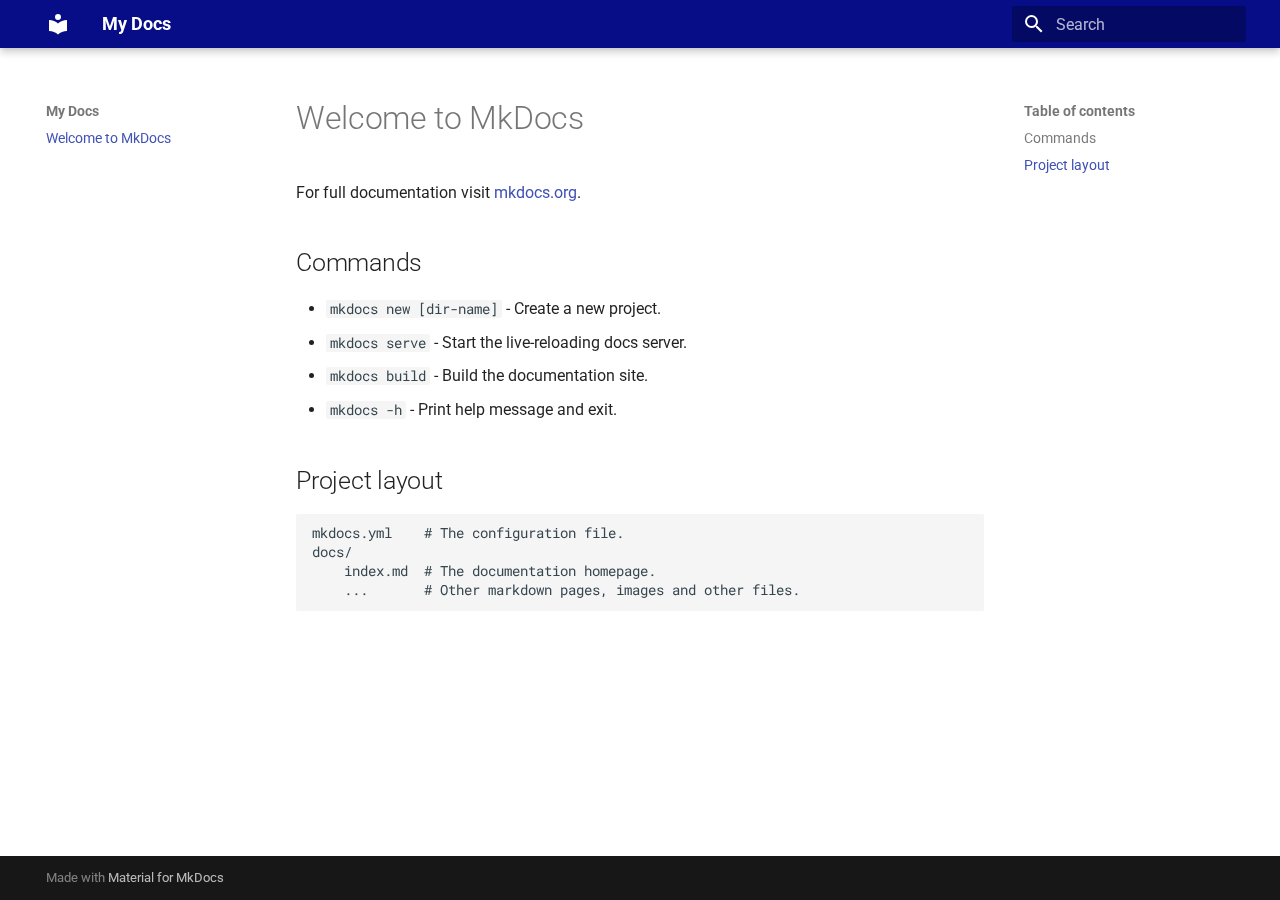
<file: index.html>
<!doctype html>
<html lang="en" class="no-js">
  <head>
    
      <meta charset="utf-8">
      <meta name="viewport" content="width=device-width,initial-scale=1">
      
      
      
      
      
      
      <link rel="icon" href="assets/images/favicon.png">
      <meta name="generator" content="mkdocs-1.6.1, mkdocs-material-9.6.4">
    
    
      
        <title>My Docs</title>
      
    
    
      <link rel="stylesheet" href="assets/stylesheets/main.8608ea7d.min.css">
      
      


    
    
      
    
    
      
        
        
        <link rel="preconnect" href="https://fonts.gstatic.com" crossorigin>
        <link rel="stylesheet" href="https://fonts.googleapis.com/css?family=Roboto:300,300i,400,400i,700,700i%7CRoboto+Mono:400,400i,700,700i&display=fallback">
        <style>:root{--md-text-font:"Roboto";--md-code-font:"Roboto Mono"}</style>
      
    
    
      <link rel="stylesheet" href="stylesheets/extra.css">
    
    <script>__md_scope=new URL(".",location),__md_hash=e=>[...e].reduce(((e,_)=>(e<<5)-e+_.charCodeAt(0)),0),__md_get=(e,_=localStorage,t=__md_scope)=>JSON.parse(_.getItem(t.pathname+"."+e)),__md_set=(e,_,t=localStorage,a=__md_scope)=>{try{t.setItem(a.pathname+"."+e,JSON.stringify(_))}catch(e){}}</script>
    
      

    
    
    
  </head>
  
  
    <body dir="ltr">
  
    
    <input class="md-toggle" data-md-toggle="drawer" type="checkbox" id="__drawer" autocomplete="off">
    <input class="md-toggle" data-md-toggle="search" type="checkbox" id="__search" autocomplete="off">
    <label class="md-overlay" for="__drawer"></label>
    <div data-md-component="skip">
      
        
        <a href="#welcome-to-mkdocs" class="md-skip">
          Skip to content
        </a>
      
    </div>
    <div data-md-component="announce">
      
    </div>
    
    
      

  

<header class="md-header md-header--shadow" data-md-component="header">
  <nav class="md-header__inner md-grid" aria-label="Header">
    <a href="." title="My Docs" class="md-header__button md-logo" aria-label="My Docs" data-md-component="logo">
      
  
  <svg xmlns="http://www.w3.org/2000/svg" viewBox="0 0 24 24"><path d="M12 8a3 3 0 0 0 3-3 3 3 0 0 0-3-3 3 3 0 0 0-3 3 3 3 0 0 0 3 3m0 3.54C9.64 9.35 6.5 8 3 8v11c3.5 0 6.64 1.35 9 3.54 2.36-2.19 5.5-3.54 9-3.54V8c-3.5 0-6.64 1.35-9 3.54"/></svg>

    </a>
    <label class="md-header__button md-icon" for="__drawer">
      
      <svg xmlns="http://www.w3.org/2000/svg" viewBox="0 0 24 24"><path d="M3 6h18v2H3zm0 5h18v2H3zm0 5h18v2H3z"/></svg>
    </label>
    <div class="md-header__title" data-md-component="header-title">
      <div class="md-header__ellipsis">
        <div class="md-header__topic">
          <span class="md-ellipsis">
            My Docs
          </span>
        </div>
        <div class="md-header__topic" data-md-component="header-topic">
          <span class="md-ellipsis">
            
              Welcome to MkDocs
            
          </span>
        </div>
      </div>
    </div>
    
    
      <script>var palette=__md_get("__palette");if(palette&&palette.color){if("(prefers-color-scheme)"===palette.color.media){var media=matchMedia("(prefers-color-scheme: light)"),input=document.querySelector(media.matches?"[data-md-color-media='(prefers-color-scheme: light)']":"[data-md-color-media='(prefers-color-scheme: dark)']");palette.color.media=input.getAttribute("data-md-color-media"),palette.color.scheme=input.getAttribute("data-md-color-scheme"),palette.color.primary=input.getAttribute("data-md-color-primary"),palette.color.accent=input.getAttribute("data-md-color-accent")}for(var[key,value]of Object.entries(palette.color))document.body.setAttribute("data-md-color-"+key,value)}</script>
    
    
    
      <label class="md-header__button md-icon" for="__search">
        
        <svg xmlns="http://www.w3.org/2000/svg" viewBox="0 0 24 24"><path d="M9.5 3A6.5 6.5 0 0 1 16 9.5c0 1.61-.59 3.09-1.56 4.23l.27.27h.79l5 5-1.5 1.5-5-5v-.79l-.27-.27A6.52 6.52 0 0 1 9.5 16 6.5 6.5 0 0 1 3 9.5 6.5 6.5 0 0 1 9.5 3m0 2C7 5 5 7 5 9.5S7 14 9.5 14 14 12 14 9.5 12 5 9.5 5"/></svg>
      </label>
      <div class="md-search" data-md-component="search" role="dialog">
  <label class="md-search__overlay" for="__search"></label>
  <div class="md-search__inner" role="search">
    <form class="md-search__form" name="search">
      <input type="text" class="md-search__input" name="query" aria-label="Search" placeholder="Search" autocapitalize="off" autocorrect="off" autocomplete="off" spellcheck="false" data-md-component="search-query" required>
      <label class="md-search__icon md-icon" for="__search">
        
        <svg xmlns="http://www.w3.org/2000/svg" viewBox="0 0 24 24"><path d="M9.5 3A6.5 6.5 0 0 1 16 9.5c0 1.61-.59 3.09-1.56 4.23l.27.27h.79l5 5-1.5 1.5-5-5v-.79l-.27-.27A6.52 6.52 0 0 1 9.5 16 6.5 6.5 0 0 1 3 9.5 6.5 6.5 0 0 1 9.5 3m0 2C7 5 5 7 5 9.5S7 14 9.5 14 14 12 14 9.5 12 5 9.5 5"/></svg>
        
        <svg xmlns="http://www.w3.org/2000/svg" viewBox="0 0 24 24"><path d="M20 11v2H8l5.5 5.5-1.42 1.42L4.16 12l7.92-7.92L13.5 5.5 8 11z"/></svg>
      </label>
      <nav class="md-search__options" aria-label="Search">
        
        <button type="reset" class="md-search__icon md-icon" title="Clear" aria-label="Clear" tabindex="-1">
          
          <svg xmlns="http://www.w3.org/2000/svg" viewBox="0 0 24 24"><path d="M19 6.41 17.59 5 12 10.59 6.41 5 5 6.41 10.59 12 5 17.59 6.41 19 12 13.41 17.59 19 19 17.59 13.41 12z"/></svg>
        </button>
      </nav>
      
    </form>
    <div class="md-search__output">
      <div class="md-search__scrollwrap" tabindex="0" data-md-scrollfix>
        <div class="md-search-result" data-md-component="search-result">
          <div class="md-search-result__meta">
            Initializing search
          </div>
          <ol class="md-search-result__list" role="presentation"></ol>
        </div>
      </div>
    </div>
  </div>
</div>
    
    
  </nav>
  
</header>
    
    <div class="md-container" data-md-component="container">
      
      
        
          
        
      
      <main class="md-main" data-md-component="main">
        <div class="md-main__inner md-grid">
          
            
              
              <div class="md-sidebar md-sidebar--primary" data-md-component="sidebar" data-md-type="navigation" >
                <div class="md-sidebar__scrollwrap">
                  <div class="md-sidebar__inner">
                    



<nav class="md-nav md-nav--primary" aria-label="Navigation" data-md-level="0">
  <label class="md-nav__title" for="__drawer">
    <a href="." title="My Docs" class="md-nav__button md-logo" aria-label="My Docs" data-md-component="logo">
      
  
  <svg xmlns="http://www.w3.org/2000/svg" viewBox="0 0 24 24"><path d="M12 8a3 3 0 0 0 3-3 3 3 0 0 0-3-3 3 3 0 0 0-3 3 3 3 0 0 0 3 3m0 3.54C9.64 9.35 6.5 8 3 8v11c3.5 0 6.64 1.35 9 3.54 2.36-2.19 5.5-3.54 9-3.54V8c-3.5 0-6.64 1.35-9 3.54"/></svg>

    </a>
    My Docs
  </label>
  
  <ul class="md-nav__list" data-md-scrollfix>
    
      
      
  
  
    
  
  
  
    <li class="md-nav__item md-nav__item--active">
      
      <input class="md-nav__toggle md-toggle" type="checkbox" id="__toc">
      
      
        
      
      
        <label class="md-nav__link md-nav__link--active" for="__toc">
          
  
  <span class="md-ellipsis">
    Welcome to MkDocs
    
  </span>
  

          <span class="md-nav__icon md-icon"></span>
        </label>
      
      <a href="." class="md-nav__link md-nav__link--active">
        
  
  <span class="md-ellipsis">
    Welcome to MkDocs
    
  </span>
  

      </a>
      
        

<nav class="md-nav md-nav--secondary" aria-label="Table of contents">
  
  
  
    
  
  
    <label class="md-nav__title" for="__toc">
      <span class="md-nav__icon md-icon"></span>
      Table of contents
    </label>
    <ul class="md-nav__list" data-md-component="toc" data-md-scrollfix>
      
        <li class="md-nav__item">
  <a href="#commands" class="md-nav__link">
    <span class="md-ellipsis">
      Commands
    </span>
  </a>
  
</li>
      
        <li class="md-nav__item">
  <a href="#project-layout" class="md-nav__link">
    <span class="md-ellipsis">
      Project layout
    </span>
  </a>
  
</li>
      
    </ul>
  
</nav>
      
    </li>
  

    
  </ul>
</nav>
                  </div>
                </div>
              </div>
            
            
              
              <div class="md-sidebar md-sidebar--secondary" data-md-component="sidebar" data-md-type="toc" >
                <div class="md-sidebar__scrollwrap">
                  <div class="md-sidebar__inner">
                    

<nav class="md-nav md-nav--secondary" aria-label="Table of contents">
  
  
  
    
  
  
    <label class="md-nav__title" for="__toc">
      <span class="md-nav__icon md-icon"></span>
      Table of contents
    </label>
    <ul class="md-nav__list" data-md-component="toc" data-md-scrollfix>
      
        <li class="md-nav__item">
  <a href="#commands" class="md-nav__link">
    <span class="md-ellipsis">
      Commands
    </span>
  </a>
  
</li>
      
        <li class="md-nav__item">
  <a href="#project-layout" class="md-nav__link">
    <span class="md-ellipsis">
      Project layout
    </span>
  </a>
  
</li>
      
    </ul>
  
</nav>
                  </div>
                </div>
              </div>
            
          
          
            <div class="md-content" data-md-component="content">
              <article class="md-content__inner md-typeset">
                
                  



<h1 id="welcome-to-mkdocs">Welcome to MkDocs</h1>
<p>For full documentation visit <a href="https://www.mkdocs.org">mkdocs.org</a>.</p>
<h2 id="commands">Commands</h2>
<ul>
<li><code>mkdocs new [dir-name]</code> - Create a new project.</li>
<li><code>mkdocs serve</code> - Start the live-reloading docs server.</li>
<li><code>mkdocs build</code> - Build the documentation site.</li>
<li><code>mkdocs -h</code> - Print help message and exit.</li>
</ul>
<h2 id="project-layout">Project layout</h2>
<pre><code>mkdocs.yml    # The configuration file.
docs/
    index.md  # The documentation homepage.
    ...       # Other markdown pages, images and other files.
</code></pre>












                
              </article>
            </div>
          
          
<script>var target=document.getElementById(location.hash.slice(1));target&&target.name&&(target.checked=target.name.startsWith("__tabbed_"))</script>
        </div>
        
      </main>
      
        <footer class="md-footer">
  
  <div class="md-footer-meta md-typeset">
    <div class="md-footer-meta__inner md-grid">
      <div class="md-copyright">
  
  
    Made with
    <a href="https://squidfunk.github.io/mkdocs-material/" target="_blank" rel="noopener">
      Material for MkDocs
    </a>
  
</div>
      
    </div>
  </div>
</footer>
      
    </div>
    <div class="md-dialog" data-md-component="dialog">
      <div class="md-dialog__inner md-typeset"></div>
    </div>
    
    
    <script id="__config" type="application/json">{"base": ".", "features": [], "search": "assets/javascripts/workers/search.f8cc74c7.min.js", "translations": {"clipboard.copied": "Copied to clipboard", "clipboard.copy": "Copy to clipboard", "search.result.more.one": "1 more on this page", "search.result.more.other": "# more on this page", "search.result.none": "No matching documents", "search.result.one": "1 matching document", "search.result.other": "# matching documents", "search.result.placeholder": "Type to start searching", "search.result.term.missing": "Missing", "select.version": "Select version"}}</script>
    
    
      <script src="assets/javascripts/bundle.f1b6f286.min.js"></script>
      
    
  </body>
</html>
</file>
<file: stylesheets/extra.css>
.md-header {
    background-color: #060d87;
};
</file>
<file: assets/stylesheets/main.8608ea7d.min.css>
@charset "UTF-8";html{-webkit-text-size-adjust:none;-moz-text-size-adjust:none;text-size-adjust:none;box-sizing:border-box}*,:after,:before{box-sizing:inherit}@media (prefers-reduced-motion){*,:after,:before{transition:none!important}}body{margin:0}a,button,input,label{-webkit-tap-highlight-color:transparent}a{color:inherit;text-decoration:none}hr{border:0;box-sizing:initial;display:block;height:.05rem;overflow:visible;padding:0}small{font-size:80%}sub,sup{line-height:1em}img{border-style:none}table{border-collapse:initial;border-spacing:0}td,th{font-weight:400;vertical-align:top}button{background:#0000;border:0;font-family:inherit;font-size:inherit;margin:0;padding:0}input{border:0;outline:none}:root{--md-primary-fg-color:#4051b5;--md-primary-fg-color--light:#5d6cc0;--md-primary-fg-color--dark:#303fa1;--md-primary-bg-color:#fff;--md-primary-bg-color--light:#ffffffb3;--md-accent-fg-color:#526cfe;--md-accent-fg-color--transparent:#526cfe1a;--md-accent-bg-color:#fff;--md-accent-bg-color--light:#ffffffb3}[data-md-color-scheme=default]{color-scheme:light}[data-md-color-scheme=default] img[src$="#gh-dark-mode-only"],[data-md-color-scheme=default] img[src$="#only-dark"]{display:none}:root,[data-md-color-scheme=default]{--md-hue:225deg;--md-default-fg-color:#000000de;--md-default-fg-color--light:#0000008a;--md-default-fg-color--lighter:#00000052;--md-default-fg-color--lightest:#00000012;--md-default-bg-color:#fff;--md-default-bg-color--light:#ffffffb3;--md-default-bg-color--lighter:#ffffff4d;--md-default-bg-color--lightest:#ffffff1f;--md-code-fg-color:#36464e;--md-code-bg-color:#f5f5f5;--md-code-hl-color:#4287ff;--md-code-hl-color--light:#4287ff1a;--md-code-hl-number-color:#d52a2a;--md-code-hl-special-color:#db1457;--md-code-hl-function-color:#a846b9;--md-code-hl-constant-color:#6e59d9;--md-code-hl-keyword-color:#3f6ec6;--md-code-hl-string-color:#1c7d4d;--md-code-hl-name-color:var(--md-code-fg-color);--md-code-hl-operator-color:var(--md-default-fg-color--light);--md-code-hl-punctuation-color:var(--md-default-fg-color--light);--md-code-hl-comment-color:var(--md-default-fg-color--light);--md-code-hl-generic-color:var(--md-default-fg-color--light);--md-code-hl-variable-color:var(--md-default-fg-color--light);--md-typeset-color:var(--md-default-fg-color);--md-typeset-a-color:var(--md-primary-fg-color);--md-typeset-del-color:#f5503d26;--md-typeset-ins-color:#0bd57026;--md-typeset-kbd-color:#fafafa;--md-typeset-kbd-accent-color:#fff;--md-typeset-kbd-border-color:#b8b8b8;--md-typeset-mark-color:#ffff0080;--md-typeset-table-color:#0000001f;--md-typeset-table-color--light:rgba(0,0,0,.035);--md-admonition-fg-color:var(--md-default-fg-color);--md-admonition-bg-color:var(--md-default-bg-color);--md-warning-fg-color:#000000de;--md-warning-bg-color:#ff9;--md-footer-fg-color:#fff;--md-footer-fg-color--light:#ffffffb3;--md-footer-fg-color--lighter:#ffffff73;--md-footer-bg-color:#000000de;--md-footer-bg-color--dark:#00000052;--md-shadow-z1:0 0.2rem 0.5rem #0000000d,0 0 0.05rem #0000001a;--md-shadow-z2:0 0.2rem 0.5rem #0000001a,0 0 0.05rem #00000040;--md-shadow-z3:0 0.2rem 0.5rem #0003,0 0 0.05rem #00000059}.md-icon svg{fill:currentcolor;display:block;height:1.2rem;width:1.2rem}body{-webkit-font-smoothing:antialiased;-moz-osx-font-smoothing:grayscale;--md-text-font-family:var(--md-text-font,_),-apple-system,BlinkMacSystemFont,Helvetica,Arial,sans-serif;--md-code-font-family:var(--md-code-font,_),SFMono-Regular,Consolas,Menlo,monospace}aside,body,input{font-feature-settings:"kern","liga";color:var(--md-typeset-color);font-family:var(--md-text-font-family)}code,kbd,pre{font-feature-settings:"kern";font-family:var(--md-code-font-family)}:root{--md-typeset-table-sort-icon:url('data:image/svg+xml;charset=utf-8,<svg xmlns="http://www.w3.org/2000/svg" viewBox="0 0 24 24"><path d="m18 21-4-4h3V7h-3l4-4 4 4h-3v10h3M2 19v-2h10v2M2 13v-2h7v2M2 7V5h4v2z"/></svg>');--md-typeset-table-sort-icon--asc:url('data:image/svg+xml;charset=utf-8,<svg xmlns="http://www.w3.org/2000/svg" viewBox="0 0 24 24"><path d="M19 17h3l-4 4-4-4h3V3h2M2 17h10v2H2M6 5v2H2V5m0 6h7v2H2z"/></svg>');--md-typeset-table-sort-icon--desc:url('data:image/svg+xml;charset=utf-8,<svg xmlns="http://www.w3.org/2000/svg" viewBox="0 0 24 24"><path d="M19 7h3l-4-4-4 4h3v14h2M2 17h10v2H2M6 5v2H2V5m0 6h7v2H2z"/></svg>')}.md-typeset{-webkit-print-color-adjust:exact;color-adjust:exact;font-size:.8rem;line-height:1.6;overflow-wrap:break-word}@media print{.md-typeset{font-size:.68rem}}.md-typeset blockquote,.md-typeset dl,.md-typeset figure,.md-typeset ol,.md-typeset pre,.md-typeset ul{margin-bottom:1em;margin-top:1em}.md-typeset h1{color:var(--md-default-fg-color--light);font-size:2em;line-height:1.3;margin:0 0 1.25em}.md-typeset h1,.md-typeset h2{font-weight:300;letter-spacing:-.01em}.md-typeset h2{font-size:1.5625em;line-height:1.4;margin:1.6em 0 .64em}.md-typeset h3{font-size:1.25em;font-weight:400;letter-spacing:-.01em;line-height:1.5;margin:1.6em 0 .8em}.md-typeset h2+h3{margin-top:.8em}.md-typeset h4{font-weight:700;letter-spacing:-.01em;margin:1em 0}.md-typeset h5,.md-typeset h6{color:var(--md-default-fg-color--light);font-size:.8em;font-weight:700;letter-spacing:-.01em;margin:1.25em 0}.md-typeset h5{text-transform:uppercase}.md-typeset h5 code{text-transform:none}.md-typeset hr{border-bottom:.05rem solid var(--md-default-fg-color--lightest);display:flow-root;margin:1.5em 0}.md-typeset a{color:var(--md-typeset-a-color);word-break:break-word}.md-typeset a,.md-typeset a:before{transition:color 125ms}.md-typeset a:focus,.md-typeset a:hover{color:var(--md-accent-fg-color)}.md-typeset a:focus code,.md-typeset a:hover code{background-color:var(--md-accent-fg-color--transparent)}.md-typeset a code{color:currentcolor;transition:background-color 125ms}.md-typeset a.focus-visible{outline-color:var(--md-accent-fg-color);outline-offset:.2rem}.md-typeset code,.md-typeset kbd,.md-typeset pre{color:var(--md-code-fg-color);direction:ltr;font-variant-ligatures:none}@media print{.md-typeset code,.md-typeset kbd,.md-typeset pre{white-space:pre-wrap}}.md-typeset code{background-color:var(--md-code-bg-color);border-radius:.1rem;-webkit-box-decoration-break:clone;box-decoration-break:clone;font-size:.85em;padding:0 .2941176471em;word-break:break-word}.md-typeset code:not(.focus-visible){-webkit-tap-highlight-color:transparent;outline:none}.md-typeset pre{display:flow-root;line-height:1.4;position:relative}.md-typeset pre>code{-webkit-box-decoration-break:slice;box-decoration-break:slice;box-shadow:none;display:block;margin:0;outline-color:var(--md-accent-fg-color);overflow:auto;padding:.7720588235em 1.1764705882em;scrollbar-color:var(--md-default-fg-color--lighter) #0000;scrollbar-width:thin;touch-action:auto;word-break:normal}.md-typeset pre>code:hover{scrollbar-color:var(--md-accent-fg-color) #0000}.md-typeset pre>code::-webkit-scrollbar{height:.2rem;width:.2rem}.md-typeset pre>code::-webkit-scrollbar-thumb{background-color:var(--md-default-fg-color--lighter)}.md-typeset pre>code::-webkit-scrollbar-thumb:hover{background-color:var(--md-accent-fg-color)}.md-typeset kbd{background-color:var(--md-typeset-kbd-color);border-radius:.1rem;box-shadow:0 .1rem 0 .05rem var(--md-typeset-kbd-border-color),0 .1rem 0 var(--md-typeset-kbd-border-color),0 -.1rem .2rem var(--md-typeset-kbd-accent-color) inset;color:var(--md-default-fg-color);display:inline-block;font-size:.75em;padding:0 .6666666667em;vertical-align:text-top;word-break:break-word}.md-typeset mark{background-color:var(--md-typeset-mark-color);-webkit-box-decoration-break:clone;box-decoration-break:clone;color:inherit;word-break:break-word}.md-typeset abbr{border-bottom:.05rem dotted var(--md-default-fg-color--light);cursor:help;text-decoration:none}.md-typeset small{opacity:.75}[dir=ltr] .md-typeset sub,[dir=ltr] .md-typeset sup{margin-left:.078125em}[dir=rtl] .md-typeset sub,[dir=rtl] .md-typeset sup{margin-right:.078125em}[dir=ltr] .md-typeset blockquote{padding-left:.6rem}[dir=rtl] .md-typeset blockquote{padding-right:.6rem}[dir=ltr] .md-typeset blockquote{border-left:.2rem solid var(--md-default-fg-color--lighter)}[dir=rtl] .md-typeset blockquote{border-right:.2rem solid var(--md-default-fg-color--lighter)}.md-typeset blockquote{color:var(--md-default-fg-color--light);margin-left:0;margin-right:0}.md-typeset ul{list-style-type:disc}.md-typeset ul[type]{list-style-type:revert-layer}[dir=ltr] .md-typeset ol,[dir=ltr] .md-typeset ul{margin-left:.625em}[dir=rtl] .md-typeset ol,[dir=rtl] .md-typeset ul{margin-right:.625em}.md-typeset ol,.md-typeset ul{padding:0}.md-typeset ol:not([hidden]),.md-typeset ul:not([hidden]){display:flow-root}.md-typeset ol ol,.md-typeset ul ol{list-style-type:lower-alpha}.md-typeset ol ol ol,.md-typeset ul ol ol{list-style-type:lower-roman}.md-typeset ol ol ol ol,.md-typeset ul ol ol ol{list-style-type:upper-alpha}.md-typeset ol ol ol ol ol,.md-typeset ul ol ol ol ol{list-style-type:upper-roman}.md-typeset ol[type],.md-typeset ul[type]{list-style-type:revert-layer}[dir=ltr] .md-typeset ol li,[dir=ltr] .md-typeset ul li{margin-left:1.25em}[dir=rtl] .md-typeset ol li,[dir=rtl] .md-typeset ul li{margin-right:1.25em}.md-typeset ol li,.md-typeset ul li{margin-bottom:.5em}.md-typeset ol li blockquote,.md-typeset ol li p,.md-typeset ul li blockquote,.md-typeset ul li p{margin:.5em 0}.md-typeset ol li:last-child,.md-typeset ul li:last-child{margin-bottom:0}[dir=ltr] .md-typeset ol li ol,[dir=ltr] .md-typeset ol li ul,[dir=ltr] .md-typeset ul li ol,[dir=ltr] .md-typeset ul li ul{margin-left:.625em}[dir=rtl] .md-typeset ol li ol,[dir=rtl] .md-typeset ol li ul,[dir=rtl] .md-typeset ul li ol,[dir=rtl] .md-typeset ul li ul{margin-right:.625em}.md-typeset ol li ol,.md-typeset ol li ul,.md-typeset ul li ol,.md-typeset ul li ul{margin-bottom:.5em;margin-top:.5em}[dir=ltr] .md-typeset dd{margin-left:1.875em}[dir=rtl] .md-typeset dd{margin-right:1.875em}.md-typeset dd{margin-bottom:1.5em;margin-top:1em}.md-typeset img,.md-typeset svg,.md-typeset video{height:auto;max-width:100%}.md-typeset img[align=left]{margin:1em 1em 1em 0}.md-typeset img[align=right]{margin:1em 0 1em 1em}.md-typeset img[align]:only-child{margin-top:0}.md-typeset figure{display:flow-root;margin:1em auto;max-width:100%;text-align:center;width:-moz-fit-content;width:fit-content}.md-typeset figure img{display:block;margin:0 auto}.md-typeset figcaption{font-style:italic;margin:1em auto;max-width:24rem}.md-typeset iframe{max-width:100%}.md-typeset table:not([class]){background-color:var(--md-default-bg-color);border:.05rem solid var(--md-typeset-table-color);border-radius:.1rem;display:inline-block;font-size:.64rem;max-width:100%;overflow:auto;touch-action:auto}@media print{.md-typeset table:not([class]){display:table}}.md-typeset table:not([class])+*{margin-top:1.5em}.md-typeset table:not([class]) td>:first-child,.md-typeset table:not([class]) th>:first-child{margin-top:0}.md-typeset table:not([class]) td>:last-child,.md-typeset table:not([class]) th>:last-child{margin-bottom:0}.md-typeset table:not([class]) td:not([align]),.md-typeset table:not([class]) th:not([align]){text-align:left}[dir=rtl] .md-typeset table:not([class]) td:not([align]),[dir=rtl] .md-typeset table:not([class]) th:not([align]){text-align:right}.md-typeset table:not([class]) th{font-weight:700;min-width:5rem;padding:.9375em 1.25em;vertical-align:top}.md-typeset table:not([class]) td{border-top:.05rem solid var(--md-typeset-table-color);padding:.9375em 1.25em;vertical-align:top}.md-typeset table:not([class]) tbody tr{transition:background-color 125ms}.md-typeset table:not([class]) tbody tr:hover{background-color:var(--md-typeset-table-color--light);box-shadow:0 .05rem 0 var(--md-default-bg-color) inset}.md-typeset table:not([class]) a{word-break:normal}.md-typeset table th[role=columnheader]{cursor:pointer}[dir=ltr] .md-typeset table th[role=columnheader]:after{margin-left:.5em}[dir=rtl] .md-typeset table th[role=columnheader]:after{margin-right:.5em}.md-typeset table th[role=columnheader]:after{content:"";display:inline-block;height:1.2em;-webkit-mask-image:var(--md-typeset-table-sort-icon);mask-image:var(--md-typeset-table-sort-icon);-webkit-mask-repeat:no-repeat;mask-repeat:no-repeat;-webkit-mask-size:contain;mask-size:contain;transition:background-color 125ms;vertical-align:text-bottom;width:1.2em}.md-typeset table th[role=columnheader]:hover:after{background-color:var(--md-default-fg-color--lighter)}.md-typeset table th[role=columnheader][aria-sort=ascending]:after{background-color:var(--md-default-fg-color--light);-webkit-mask-image:var(--md-typeset-table-sort-icon--asc);mask-image:var(--md-typeset-table-sort-icon--asc)}.md-typeset table th[role=columnheader][aria-sort=descending]:after{background-color:var(--md-default-fg-color--light);-webkit-mask-image:var(--md-typeset-table-sort-icon--desc);mask-image:var(--md-typeset-table-sort-icon--desc)}.md-typeset__scrollwrap{margin:1em -.8rem;overflow-x:auto;touch-action:auto}.md-typeset__table{display:inline-block;margin-bottom:.5em;padding:0 .8rem}@media print{.md-typeset__table{display:block}}html .md-typeset__table table{display:table;margin:0;overflow:hidden;width:100%}@media screen and (max-width:44.984375em){.md-content__inner>pre{margin:1em -.8rem}.md-content__inner>pre code{border-radius:0}}.md-typeset .md-author{border-radius:100%;display:block;flex-shrink:0;height:1.6rem;overflow:hidden;position:relative;transition:color 125ms,transform 125ms;width:1.6rem}.md-typeset .md-author img{display:block}.md-typeset .md-author--more{background:var(--md-default-fg-color--lightest);color:var(--md-default-fg-color--lighter);font-size:.6rem;font-weight:700;line-height:1.6rem;text-align:center}.md-typeset .md-author--long{height:2.4rem;width:2.4rem}.md-typeset a.md-author{transform:scale(1)}.md-typeset a.md-author img{border-radius:100%;filter:grayscale(100%) opacity(75%);transition:filter 125ms}.md-typeset a.md-author:focus,.md-typeset a.md-author:hover{transform:scale(1.1);z-index:1}.md-typeset a.md-author:focus img,.md-typeset a.md-author:hover img{filter:grayscale(0)}.md-banner{background-color:var(--md-footer-bg-color);color:var(--md-footer-fg-color);overflow:auto}@media print{.md-banner{display:none}}.md-banner--warning{background-color:var(--md-warning-bg-color);color:var(--md-warning-fg-color)}.md-banner__inner{font-size:.7rem;margin:.6rem auto;padding:0 .8rem}[dir=ltr] .md-banner__button{float:right}[dir=rtl] .md-banner__button{float:left}.md-banner__button{color:inherit;cursor:pointer;transition:opacity .25s}.no-js .md-banner__button{display:none}.md-banner__button:hover{opacity:.7}html{font-size:125%;height:100%;overflow-x:hidden}@media screen and (min-width:100em){html{font-size:137.5%}}@media screen and (min-width:125em){html{font-size:150%}}body{background-color:var(--md-default-bg-color);display:flex;flex-direction:column;font-size:.5rem;min-height:100%;position:relative;width:100%}@media print{body{display:block}}@media screen and (max-width:59.984375em){body[data-md-scrolllock]{position:fixed}}.md-grid{margin-left:auto;margin-right:auto;max-width:61rem}.md-container{display:flex;flex-direction:column;flex-grow:1}@media print{.md-container{display:block}}.md-main{flex-grow:1}.md-main__inner{display:flex;height:100%;margin-top:1.5rem}.md-ellipsis{overflow:hidden;text-overflow:ellipsis}.md-toggle{display:none}.md-option{height:0;opacity:0;position:absolute;width:0}.md-option:checked+label:not([hidden]){display:block}.md-option.focus-visible+label{outline-color:var(--md-accent-fg-color);outline-style:auto}.md-skip{background-color:var(--md-default-fg-color);border-radius:.1rem;color:var(--md-default-bg-color);font-size:.64rem;margin:.5rem;opacity:0;outline-color:var(--md-accent-fg-color);padding:.3rem .5rem;position:fixed;transform:translateY(.4rem);z-index:-1}.md-skip:focus{opacity:1;transform:translateY(0);transition:transform .25s cubic-bezier(.4,0,.2,1),opacity 175ms 75ms;z-index:10}@page{margin:25mm}:root{--md-clipboard-icon:url('data:image/svg+xml;charset=utf-8,<svg xmlns="http://www.w3.org/2000/svg" viewBox="0 0 24 24"><path d="M19 21H8V7h11m0-2H8a2 2 0 0 0-2 2v14a2 2 0 0 0 2 2h11a2 2 0 0 0 2-2V7a2 2 0 0 0-2-2m-3-4H4a2 2 0 0 0-2 2v14h2V3h12z"/></svg>')}.md-clipboard{border-radius:.1rem;color:var(--md-default-fg-color--lightest);cursor:pointer;height:1.5em;outline-color:var(--md-accent-fg-color);outline-offset:.1rem;position:absolute;right:.5em;top:.5em;transition:color .25s;width:1.5em;z-index:1}@media print{.md-clipboard{display:none}}.md-clipboard:not(.focus-visible){-webkit-tap-highlight-color:transparent;outline:none}:hover>.md-clipboard{color:var(--md-default-fg-color--light)}.md-clipboard:focus,.md-clipboard:hover{color:var(--md-accent-fg-color)}.md-clipboard:after{background-color:currentcolor;content:"";display:block;height:1.125em;margin:0 auto;-webkit-mask-image:var(--md-clipboard-icon);mask-image:var(--md-clipboard-icon);-webkit-mask-position:center;mask-position:center;-webkit-mask-repeat:no-repeat;mask-repeat:no-repeat;-webkit-mask-size:contain;mask-size:contain;width:1.125em}.md-clipboard--inline{cursor:pointer}.md-clipboard--inline code{transition:color .25s,background-color .25s}.md-clipboard--inline:focus code,.md-clipboard--inline:hover code{background-color:var(--md-accent-fg-color--transparent);color:var(--md-accent-fg-color)}.md-typeset .md-code__content{display:grid}@keyframes consent{0%{opacity:0;transform:translateY(100%)}to{opacity:1;transform:translateY(0)}}@keyframes overlay{0%{opacity:0}to{opacity:1}}.md-consent__overlay{animation:overlay .25s both;-webkit-backdrop-filter:blur(.1rem);backdrop-filter:blur(.1rem);background-color:#0000008a;height:100%;opacity:1;position:fixed;top:0;width:100%;z-index:5}.md-consent__inner{animation:consent .5s cubic-bezier(.1,.7,.1,1) both;background-color:var(--md-default-bg-color);border:0;border-radius:.1rem;bottom:0;box-shadow:0 0 .2rem #0000001a,0 .2rem .4rem #0003;max-height:100%;overflow:auto;padding:0;position:fixed;width:100%;z-index:5}.md-consent__form{padding:.8rem}.md-consent__settings{display:none;margin:1em 0}input:checked+.md-consent__settings{display:block}.md-consent__controls{margin-bottom:.8rem}.md-typeset .md-consent__controls .md-button{display:inline}@media screen and (max-width:44.984375em){.md-typeset .md-consent__controls .md-button{display:block;margin-top:.4rem;text-align:center;width:100%}}.md-consent label{cursor:pointer}.md-content{flex-grow:1;min-width:0}.md-content__inner{margin:0 .8rem 1.2rem;padding-top:.6rem}@media screen and (min-width:76.25em){[dir=ltr] .md-sidebar--primary:not([hidden])~.md-content>.md-content__inner{margin-left:1.2rem}[dir=ltr] .md-sidebar--secondary:not([hidden])~.md-content>.md-content__inner,[dir=rtl] .md-sidebar--primary:not([hidden])~.md-content>.md-content__inner{margin-right:1.2rem}[dir=rtl] .md-sidebar--secondary:not([hidden])~.md-content>.md-content__inner{margin-left:1.2rem}}.md-content__inner:before{content:"";display:block;height:.4rem}.md-content__inner>:last-child{margin-bottom:0}[dir=ltr] .md-content__button{float:right}[dir=rtl] .md-content__button{float:left}[dir=ltr] .md-content__button{margin-left:.4rem}[dir=rtl] .md-content__button{margin-right:.4rem}.md-content__button{margin:.4rem 0;padding:0}@media print{.md-content__button{display:none}}.md-typeset .md-content__button{color:var(--md-default-fg-color--lighter)}.md-content__button svg{display:inline;vertical-align:top}[dir=rtl] .md-content__button svg{transform:scaleX(-1)}[dir=ltr] .md-dialog{right:.8rem}[dir=rtl] .md-dialog{left:.8rem}.md-dialog{background-color:var(--md-default-fg-color);border-radius:.1rem;bottom:.8rem;box-shadow:var(--md-shadow-z3);min-width:11.1rem;opacity:0;padding:.4rem .6rem;pointer-events:none;position:fixed;transform:translateY(100%);transition:transform 0ms .4s,opacity .4s;z-index:4}@media print{.md-dialog{display:none}}.md-dialog--active{opacity:1;pointer-events:auto;transform:translateY(0);transition:transform .4s cubic-bezier(.075,.85,.175,1),opacity .4s}.md-dialog__inner{color:var(--md-default-bg-color);font-size:.7rem}.md-feedback{margin:2em 0 1em;text-align:center}.md-feedback fieldset{border:none;margin:0;padding:0}.md-feedback__title{font-weight:700;margin:1em auto}.md-feedback__inner{position:relative}.md-feedback__list{display:flex;flex-wrap:wrap;place-content:baseline center;position:relative}.md-feedback__list:hover .md-icon:not(:disabled){color:var(--md-default-fg-color--lighter)}:disabled .md-feedback__list{min-height:1.8rem}.md-feedback__icon{color:var(--md-default-fg-color--light);cursor:pointer;flex-shrink:0;margin:0 .1rem;transition:color 125ms}.md-feedback__icon:not(:disabled).md-icon:hover{color:var(--md-accent-fg-color)}.md-feedback__icon:disabled{color:var(--md-default-fg-color--lightest);pointer-events:none}.md-feedback__note{opacity:0;position:relative;transform:translateY(.4rem);transition:transform .4s cubic-bezier(.1,.7,.1,1),opacity .15s}.md-feedback__note>*{margin:0 auto;max-width:16rem}:disabled .md-feedback__note{opacity:1;transform:translateY(0)}@media print{.md-feedback{display:none}}.md-footer{background-color:var(--md-footer-bg-color);color:var(--md-footer-fg-color)}@media print{.md-footer{display:none}}.md-footer__inner{justify-content:space-between;overflow:auto;padding:.2rem}.md-footer__inner:not([hidden]){display:flex}.md-footer__link{align-items:end;display:flex;flex-grow:0.01;margin-bottom:.4rem;margin-top:1rem;max-width:100%;outline-color:var(--md-accent-fg-color);overflow:hidden;transition:opacity .25s}.md-footer__link:focus,.md-footer__link:hover{opacity:.7}[dir=rtl] .md-footer__link svg{transform:scaleX(-1)}@media screen and (max-width:44.984375em){.md-footer__link--prev{flex-shrink:0}.md-footer__link--prev .md-footer__title{display:none}}[dir=ltr] .md-footer__link--next{margin-left:auto}[dir=rtl] .md-footer__link--next{margin-right:auto}.md-footer__link--next{text-align:right}[dir=rtl] .md-footer__link--next{text-align:left}.md-footer__title{flex-grow:1;font-size:.9rem;margin-bottom:.7rem;max-width:calc(100% - 2.4rem);padding:0 1rem;white-space:nowrap}.md-footer__button{margin:.2rem;padding:.4rem}.md-footer__direction{font-size:.64rem;opacity:.7}.md-footer-meta{background-color:var(--md-footer-bg-color--dark)}.md-footer-meta__inner{display:flex;flex-wrap:wrap;justify-content:space-between;padding:.2rem}html .md-footer-meta.md-typeset a{color:var(--md-footer-fg-color--light)}html .md-footer-meta.md-typeset a:focus,html .md-footer-meta.md-typeset a:hover{color:var(--md-footer-fg-color)}.md-copyright{color:var(--md-footer-fg-color--lighter);font-size:.64rem;margin:auto .6rem;padding:.4rem 0;width:100%}@media screen and (min-width:45em){.md-copyright{width:auto}}.md-copyright__highlight{color:var(--md-footer-fg-color--light)}.md-social{display:inline-flex;gap:.2rem;margin:0 .4rem;padding:.2rem 0 .6rem}@media screen and (min-width:45em){.md-social{padding:.6rem 0}}.md-social__link{display:inline-block;height:1.6rem;text-align:center;width:1.6rem}.md-social__link:before{line-height:1.9}.md-social__link svg{fill:currentcolor;max-height:.8rem;vertical-align:-25%}.md-typeset .md-button{border:.1rem solid;border-radius:.1rem;color:var(--md-primary-fg-color);cursor:pointer;display:inline-block;font-weight:700;padding:.625em 2em;transition:color 125ms,background-color 125ms,border-color 125ms}.md-typeset .md-button--primary{background-color:var(--md-primary-fg-color);border-color:var(--md-primary-fg-color);color:var(--md-primary-bg-color)}.md-typeset .md-button:focus,.md-typeset .md-button:hover{background-color:var(--md-accent-fg-color);border-color:var(--md-accent-fg-color);color:var(--md-accent-bg-color)}[dir=ltr] .md-typeset .md-input{border-top-left-radius:.1rem}[dir=ltr] .md-typeset .md-input,[dir=rtl] .md-typeset .md-input{border-top-right-radius:.1rem}[dir=rtl] .md-typeset .md-input{border-top-left-radius:.1rem}.md-typeset .md-input{border-bottom:.1rem solid var(--md-default-fg-color--lighter);box-shadow:var(--md-shadow-z1);font-size:.8rem;height:1.8rem;padding:0 .6rem;transition:border .25s,box-shadow .25s}.md-typeset .md-input:focus,.md-typeset .md-input:hover{border-bottom-color:var(--md-accent-fg-color);box-shadow:var(--md-shadow-z2)}.md-typeset .md-input--stretch{width:100%}.md-header{background-color:var(--md-primary-fg-color);box-shadow:0 0 .2rem #0000,0 .2rem .4rem #0000;color:var(--md-primary-bg-color);display:block;left:0;position:sticky;right:0;top:0;z-index:4}@media print{.md-header{display:none}}.md-header[hidden]{transform:translateY(-100%);transition:transform .25s cubic-bezier(.8,0,.6,1),box-shadow .25s}.md-header--shadow{box-shadow:0 0 .2rem #0000001a,0 .2rem .4rem #0003;transition:transform .25s cubic-bezier(.1,.7,.1,1),box-shadow .25s}.md-header__inner{align-items:center;display:flex;padding:0 .2rem}.md-header__button{color:currentcolor;cursor:pointer;margin:.2rem;outline-color:var(--md-accent-fg-color);padding:.4rem;position:relative;transition:opacity .25s;vertical-align:middle;z-index:1}.md-header__button:hover{opacity:.7}.md-header__button:not([hidden]){display:inline-block}.md-header__button:not(.focus-visible){-webkit-tap-highlight-color:transparent;outline:none}.md-header__button.md-logo{margin:.2rem;padding:.4rem}@media screen and (max-width:76.234375em){.md-header__button.md-logo{display:none}}.md-header__button.md-logo img,.md-header__button.md-logo svg{fill:currentcolor;display:block;height:1.2rem;width:auto}@media screen and (min-width:60em){.md-header__button[for=__search]{display:none}}.no-js .md-header__button[for=__search]{display:none}[dir=rtl] .md-header__button[for=__search] svg{transform:scaleX(-1)}@media screen and (min-width:76.25em){.md-header__button[for=__drawer]{display:none}}.md-header__topic{display:flex;max-width:100%;position:absolute;transition:transform .4s cubic-bezier(.1,.7,.1,1),opacity .15s;white-space:nowrap}.md-header__topic+.md-header__topic{opacity:0;pointer-events:none;transform:translateX(1.25rem);transition:transform .4s cubic-bezier(1,.7,.1,.1),opacity .15s;z-index:-1}[dir=rtl] .md-header__topic+.md-header__topic{transform:translateX(-1.25rem)}.md-header__topic:first-child{font-weight:700}[dir=ltr] .md-header__title{margin-left:1rem;margin-right:.4rem}[dir=rtl] .md-header__title{margin-left:.4rem;margin-right:1rem}.md-header__title{flex-grow:1;font-size:.9rem;height:2.4rem;line-height:2.4rem}.md-header__title--active .md-header__topic{opacity:0;pointer-events:none;transform:translateX(-1.25rem);transition:transform .4s cubic-bezier(1,.7,.1,.1),opacity .15s;z-index:-1}[dir=rtl] .md-header__title--active .md-header__topic{transform:translateX(1.25rem)}.md-header__title--active .md-header__topic+.md-header__topic{opacity:1;pointer-events:auto;transform:translateX(0);transition:transform .4s cubic-bezier(.1,.7,.1,1),opacity .15s;z-index:0}.md-header__title>.md-header__ellipsis{height:100%;position:relative;width:100%}.md-header__option{display:flex;flex-shrink:0;max-width:100%;transition:max-width 0ms .25s,opacity .25s .25s;white-space:nowrap}[data-md-toggle=search]:checked~.md-header .md-header__option{max-width:0;opacity:0;transition:max-width 0ms,opacity 0ms}.md-header__option>input{bottom:0}.md-header__source{display:none}@media screen and (min-width:60em){[dir=ltr] .md-header__source{margin-left:1rem}[dir=rtl] .md-header__source{margin-right:1rem}.md-header__source{display:block;max-width:11.7rem;width:11.7rem}}@media screen and (min-width:76.25em){[dir=ltr] .md-header__source{margin-left:1.4rem}[dir=rtl] .md-header__source{margin-right:1.4rem}}.md-meta{color:var(--md-default-fg-color--light);font-size:.7rem;line-height:1.3}.md-meta__list{display:inline-flex;flex-wrap:wrap;list-style:none;margin:0;padding:0}.md-meta__item:not(:last-child):after{content:"·";margin-left:.2rem;margin-right:.2rem}.md-meta__link{color:var(--md-typeset-a-color)}.md-meta__link:focus,.md-meta__link:hover{color:var(--md-accent-fg-color)}.md-draft{background-color:#ff1744;border-radius:.125em;color:#fff;display:inline-block;font-weight:700;padding-left:.5714285714em;padding-right:.5714285714em}:root{--md-nav-icon--prev:url('data:image/svg+xml;charset=utf-8,<svg xmlns="http://www.w3.org/2000/svg" viewBox="0 0 24 24"><path d="M20 11v2H8l5.5 5.5-1.42 1.42L4.16 12l7.92-7.92L13.5 5.5 8 11z"/></svg>');--md-nav-icon--next:url('data:image/svg+xml;charset=utf-8,<svg xmlns="http://www.w3.org/2000/svg" viewBox="0 0 24 24"><path d="M8.59 16.58 13.17 12 8.59 7.41 10 6l6 6-6 6z"/></svg>');--md-toc-icon:url('data:image/svg+xml;charset=utf-8,<svg xmlns="http://www.w3.org/2000/svg" viewBox="0 0 24 24"><path d="M3 9h14V7H3zm0 4h14v-2H3zm0 4h14v-2H3zm16 0h2v-2h-2zm0-10v2h2V7zm0 6h2v-2h-2z"/></svg>')}.md-nav{font-size:.7rem;line-height:1.3}.md-nav__title{color:var(--md-default-fg-color--light);display:block;font-weight:700;overflow:hidden;padding:0 .6rem;text-overflow:ellipsis}.md-nav__title .md-nav__button{display:none}.md-nav__title .md-nav__button img{height:100%;width:auto}.md-nav__title .md-nav__button.md-logo img,.md-nav__title .md-nav__button.md-logo svg{fill:currentcolor;display:block;height:2.4rem;max-width:100%;object-fit:contain;width:auto}.md-nav__list{list-style:none;margin:0;padding:0}.md-nav__link{align-items:flex-start;display:flex;gap:.4rem;margin-top:.625em;scroll-snap-align:start;transition:color 125ms}.md-nav__link--passed{color:var(--md-default-fg-color--light)}.md-nav__item .md-nav__link--active,.md-nav__item .md-nav__link--active code{color:var(--md-typeset-a-color)}.md-nav__link .md-ellipsis{position:relative}[dir=ltr] .md-nav__link .md-icon:last-child{margin-left:auto}[dir=rtl] .md-nav__link .md-icon:last-child{margin-right:auto}.md-nav__link svg{fill:currentcolor;flex-shrink:0;height:1.3em;position:relative}.md-nav__link[for]:focus,.md-nav__link[for]:hover,.md-nav__link[href]:focus,.md-nav__link[href]:hover{color:var(--md-accent-fg-color);cursor:pointer}.md-nav__link.focus-visible{outline-color:var(--md-accent-fg-color);outline-offset:.2rem}.md-nav--primary .md-nav__link[for=__toc]{display:none}.md-nav--primary .md-nav__link[for=__toc] .md-icon:after{background-color:currentcolor;display:block;height:100%;-webkit-mask-image:var(--md-toc-icon);mask-image:var(--md-toc-icon);width:100%}.md-nav--primary .md-nav__link[for=__toc]~.md-nav{display:none}.md-nav__container>.md-nav__link{margin-top:0}.md-nav__container>.md-nav__link:first-child{flex-grow:1;min-width:0}.md-nav__icon{flex-shrink:0}.md-nav__source{display:none}@media screen and (max-width:76.234375em){.md-nav--primary,.md-nav--primary .md-nav{background-color:var(--md-default-bg-color);display:flex;flex-direction:column;height:100%;left:0;position:absolute;right:0;top:0;z-index:1}.md-nav--primary .md-nav__item,.md-nav--primary .md-nav__title{font-size:.8rem;line-height:1.5}.md-nav--primary .md-nav__title{background-color:var(--md-default-fg-color--lightest);color:var(--md-default-fg-color--light);cursor:pointer;height:5.6rem;line-height:2.4rem;padding:3rem .8rem .2rem;position:relative;white-space:nowrap}[dir=ltr] .md-nav--primary .md-nav__title .md-nav__icon{left:.4rem}[dir=rtl] .md-nav--primary .md-nav__title .md-nav__icon{right:.4rem}.md-nav--primary .md-nav__title .md-nav__icon{display:block;height:1.2rem;margin:.2rem;position:absolute;top:.4rem;width:1.2rem}.md-nav--primary .md-nav__title .md-nav__icon:after{background-color:currentcolor;content:"";display:block;height:100%;-webkit-mask-image:var(--md-nav-icon--prev);mask-image:var(--md-nav-icon--prev);-webkit-mask-position:center;mask-position:center;-webkit-mask-repeat:no-repeat;mask-repeat:no-repeat;-webkit-mask-size:contain;mask-size:contain;width:100%}.md-nav--primary .md-nav__title~.md-nav__list{background-color:var(--md-default-bg-color);box-shadow:0 .05rem 0 var(--md-default-fg-color--lightest) inset;overflow-y:auto;scroll-snap-type:y mandatory;touch-action:pan-y}.md-nav--primary .md-nav__title~.md-nav__list>:first-child{border-top:0}.md-nav--primary .md-nav__title[for=__drawer]{background-color:var(--md-primary-fg-color);color:var(--md-primary-bg-color);font-weight:700}.md-nav--primary .md-nav__title .md-logo{display:block;left:.2rem;margin:.2rem;padding:.4rem;position:absolute;right:.2rem;top:.2rem}.md-nav--primary .md-nav__list{flex:1}.md-nav--primary .md-nav__item{border-top:.05rem solid var(--md-default-fg-color--lightest)}.md-nav--primary .md-nav__item--active>.md-nav__link{color:var(--md-typeset-a-color)}.md-nav--primary .md-nav__item--active>.md-nav__link:focus,.md-nav--primary .md-nav__item--active>.md-nav__link:hover{color:var(--md-accent-fg-color)}.md-nav--primary .md-nav__link{margin-top:0;padding:.6rem .8rem}.md-nav--primary .md-nav__link svg{margin-top:.1em}.md-nav--primary .md-nav__link>.md-nav__link{padding:0}[dir=ltr] .md-nav--primary .md-nav__link .md-nav__icon{margin-right:-.2rem}[dir=rtl] .md-nav--primary .md-nav__link .md-nav__icon{margin-left:-.2rem}.md-nav--primary .md-nav__link .md-nav__icon{font-size:1.2rem;height:1.2rem;width:1.2rem}.md-nav--primary .md-nav__link .md-nav__icon:after{background-color:currentcolor;content:"";display:block;height:100%;-webkit-mask-image:var(--md-nav-icon--next);mask-image:var(--md-nav-icon--next);-webkit-mask-position:center;mask-position:center;-webkit-mask-repeat:no-repeat;mask-repeat:no-repeat;-webkit-mask-size:contain;mask-size:contain;width:100%}[dir=rtl] .md-nav--primary .md-nav__icon:after{transform:scale(-1)}.md-nav--primary .md-nav--secondary .md-nav{background-color:initial;position:static}[dir=ltr] .md-nav--primary .md-nav--secondary .md-nav .md-nav__link{padding-left:1.4rem}[dir=rtl] .md-nav--primary .md-nav--secondary .md-nav .md-nav__link{padding-right:1.4rem}[dir=ltr] .md-nav--primary .md-nav--secondary .md-nav .md-nav .md-nav__link{padding-left:2rem}[dir=rtl] .md-nav--primary .md-nav--secondary .md-nav .md-nav .md-nav__link{padding-right:2rem}[dir=ltr] .md-nav--primary .md-nav--secondary .md-nav .md-nav .md-nav .md-nav__link{padding-left:2.6rem}[dir=rtl] .md-nav--primary .md-nav--secondary .md-nav .md-nav .md-nav .md-nav__link{padding-right:2.6rem}[dir=ltr] .md-nav--primary .md-nav--secondary .md-nav .md-nav .md-nav .md-nav .md-nav__link{padding-left:3.2rem}[dir=rtl] .md-nav--primary .md-nav--secondary .md-nav .md-nav .md-nav .md-nav .md-nav__link{padding-right:3.2rem}.md-nav--secondary{background-color:initial}.md-nav__toggle~.md-nav{display:flex;opacity:0;transform:translateX(100%);transition:transform .25s cubic-bezier(.8,0,.6,1),opacity 125ms 50ms}[dir=rtl] .md-nav__toggle~.md-nav{transform:translateX(-100%)}.md-nav__toggle:checked~.md-nav{opacity:1;transform:translateX(0);transition:transform .25s cubic-bezier(.4,0,.2,1),opacity 125ms 125ms}.md-nav__toggle:checked~.md-nav>.md-nav__list{-webkit-backface-visibility:hidden;backface-visibility:hidden}}@media screen and (max-width:59.984375em){.md-nav--primary .md-nav__link[for=__toc]{display:flex}.md-nav--primary .md-nav__link[for=__toc] .md-icon:after{content:""}.md-nav--primary .md-nav__link[for=__toc]+.md-nav__link{display:none}.md-nav--primary .md-nav__link[for=__toc]~.md-nav{display:flex}.md-nav__source{background-color:var(--md-primary-fg-color--dark);color:var(--md-primary-bg-color);display:block;padding:0 .2rem}}@media screen and (min-width:60em) and (max-width:76.234375em){.md-nav--integrated .md-nav__link[for=__toc]{display:flex}.md-nav--integrated .md-nav__link[for=__toc] .md-icon:after{content:""}.md-nav--integrated .md-nav__link[for=__toc]+.md-nav__link{display:none}.md-nav--integrated .md-nav__link[for=__toc]~.md-nav{display:flex}}@media screen and (min-width:60em){.md-nav{margin-bottom:-.4rem}.md-nav--secondary .md-nav__title{background:var(--md-default-bg-color);box-shadow:0 0 .4rem .4rem var(--md-default-bg-color);position:sticky;top:0;z-index:1}.md-nav--secondary .md-nav__title[for=__toc]{scroll-snap-align:start}.md-nav--secondary .md-nav__title .md-nav__icon{display:none}[dir=ltr] .md-nav--secondary .md-nav__list{padding-left:.6rem}[dir=rtl] .md-nav--secondary .md-nav__list{padding-right:.6rem}.md-nav--secondary .md-nav__list{padding-bottom:.4rem}[dir=ltr] .md-nav--secondary .md-nav__item>.md-nav__link{margin-right:.4rem}[dir=rtl] .md-nav--secondary .md-nav__item>.md-nav__link{margin-left:.4rem}}@media screen and (min-width:76.25em){.md-nav{margin-bottom:-.4rem;transition:max-height .25s cubic-bezier(.86,0,.07,1)}.md-nav--primary .md-nav__title{background:var(--md-default-bg-color);box-shadow:0 0 .4rem .4rem var(--md-default-bg-color);position:sticky;top:0;z-index:1}.md-nav--primary .md-nav__title[for=__drawer]{scroll-snap-align:start}.md-nav--primary .md-nav__title .md-nav__icon{display:none}[dir=ltr] .md-nav--primary .md-nav__list{padding-left:.6rem}[dir=rtl] .md-nav--primary .md-nav__list{padding-right:.6rem}.md-nav--primary .md-nav__list{padding-bottom:.4rem}[dir=ltr] .md-nav--primary .md-nav__item>.md-nav__link{margin-right:.4rem}[dir=rtl] .md-nav--primary .md-nav__item>.md-nav__link{margin-left:.4rem}.md-nav__toggle~.md-nav{display:grid;grid-template-rows:minmax(.4rem,0fr);opacity:0;transition:grid-template-rows .25s cubic-bezier(.86,0,.07,1),opacity .25s,visibility 0ms .25s;visibility:collapse}.md-nav__toggle~.md-nav>.md-nav__list{overflow:hidden}.md-nav__toggle.md-toggle--indeterminate~.md-nav,.md-nav__toggle:checked~.md-nav{grid-template-rows:minmax(.4rem,1fr);opacity:1;transition:grid-template-rows .25s cubic-bezier(.86,0,.07,1),opacity .15s .1s,visibility 0ms;visibility:visible}.md-nav__toggle.md-toggle--indeterminate~.md-nav{transition:none}.md-nav__item--nested>.md-nav>.md-nav__title{display:none}.md-nav__item--section{display:block;margin:1.25em 0}.md-nav__item--section:last-child{margin-bottom:0}.md-nav__item--section>.md-nav__link{font-weight:700}.md-nav__item--section>.md-nav__link[for]{color:var(--md-default-fg-color--light)}.md-nav__item--section>.md-nav__link:not(.md-nav__container){pointer-events:none}.md-nav__item--section>.md-nav__link .md-icon,.md-nav__item--section>.md-nav__link>[for]{display:none}[dir=ltr] .md-nav__item--section>.md-nav{margin-left:-.6rem}[dir=rtl] .md-nav__item--section>.md-nav{margin-right:-.6rem}.md-nav__item--section>.md-nav{display:block;opacity:1;visibility:visible}.md-nav__item--section>.md-nav>.md-nav__list>.md-nav__item{padding:0}.md-nav__icon{border-radius:100%;height:.9rem;transition:background-color .25s;width:.9rem}.md-nav__icon:hover{background-color:var(--md-accent-fg-color--transparent)}.md-nav__icon:after{background-color:currentcolor;border-radius:100%;content:"";display:inline-block;height:100%;-webkit-mask-image:var(--md-nav-icon--next);mask-image:var(--md-nav-icon--next);-webkit-mask-position:center;mask-position:center;-webkit-mask-repeat:no-repeat;mask-repeat:no-repeat;-webkit-mask-size:contain;mask-size:contain;transition:transform .25s;vertical-align:-.1rem;width:100%}[dir=rtl] .md-nav__icon:after{transform:rotate(180deg)}.md-nav__item--nested .md-nav__toggle:checked~.md-nav__link .md-nav__icon:after,.md-nav__item--nested .md-toggle--indeterminate~.md-nav__link .md-nav__icon:after{transform:rotate(90deg)}.md-nav--lifted>.md-nav__list>.md-nav__item,.md-nav--lifted>.md-nav__title{display:none}.md-nav--lifted>.md-nav__list>.md-nav__item--active{display:block}.md-nav--lifted>.md-nav__list>.md-nav__item--active>.md-nav__link{background:var(--md-default-bg-color);box-shadow:0 0 .4rem .4rem var(--md-default-bg-color);margin-top:0;position:sticky;top:0;z-index:1}.md-nav--lifted>.md-nav__list>.md-nav__item--active>.md-nav__link:not(.md-nav__container){pointer-events:none}.md-nav--lifted>.md-nav__list>.md-nav__item--active.md-nav__item--section{margin:0}[dir=ltr] .md-nav--lifted>.md-nav__list>.md-nav__item>.md-nav:not(.md-nav--secondary){margin-left:-.6rem}[dir=rtl] .md-nav--lifted>.md-nav__list>.md-nav__item>.md-nav:not(.md-nav--secondary){margin-right:-.6rem}.md-nav--lifted>.md-nav__list>.md-nav__item>[for]{color:var(--md-default-fg-color--light)}.md-nav--lifted .md-nav[data-md-level="1"]{grid-template-rows:minmax(.4rem,1fr);opacity:1;visibility:visible}[dir=ltr] .md-nav--integrated>.md-nav__list>.md-nav__item--active .md-nav--secondary{border-left:.05rem solid var(--md-primary-fg-color)}[dir=rtl] .md-nav--integrated>.md-nav__list>.md-nav__item--active .md-nav--secondary{border-right:.05rem solid var(--md-primary-fg-color)}.md-nav--integrated>.md-nav__list>.md-nav__item--active .md-nav--secondary{display:block;margin-bottom:1.25em;opacity:1;visibility:visible}.md-nav--integrated>.md-nav__list>.md-nav__item--active .md-nav--secondary>.md-nav__list{overflow:visible;padding-bottom:0}.md-nav--integrated>.md-nav__list>.md-nav__item--active .md-nav--secondary>.md-nav__title{display:none}}.md-pagination{font-size:.8rem;font-weight:700;gap:.4rem}.md-pagination,.md-pagination>*{align-items:center;display:flex;justify-content:center}.md-pagination>*{border-radius:.2rem;height:1.8rem;min-width:1.8rem;text-align:center}.md-pagination__current{background-color:var(--md-default-fg-color--lightest);color:var(--md-default-fg-color--light)}.md-pagination__link{transition:color 125ms,background-color 125ms}.md-pagination__link:focus,.md-pagination__link:hover{background-color:var(--md-accent-fg-color--transparent);color:var(--md-accent-fg-color)}.md-pagination__link:focus svg,.md-pagination__link:hover svg{color:var(--md-accent-fg-color)}.md-pagination__link.focus-visible{outline-color:var(--md-accent-fg-color);outline-offset:.2rem}.md-pagination__link svg{fill:currentcolor;color:var(--md-default-fg-color--lighter);display:block;max-height:100%;width:1.2rem}.md-post__back{border-bottom:.05rem solid var(--md-default-fg-color--lightest);margin-bottom:1.2rem;padding-bottom:1.2rem}@media screen and (max-width:76.234375em){.md-post__back{display:none}}[dir=rtl] .md-post__back svg{transform:scaleX(-1)}.md-post__authors{display:flex;flex-direction:column;gap:.6rem;margin:0 .6rem 1.2rem}.md-post .md-post__meta a{transition:color 125ms}.md-post .md-post__meta a:focus,.md-post .md-post__meta a:hover{color:var(--md-accent-fg-color)}.md-post__title{color:var(--md-default-fg-color--light);font-weight:700}.md-post--excerpt{margin-bottom:3.2rem}.md-post--excerpt .md-post__header{align-items:center;display:flex;gap:.6rem;min-height:1.6rem}.md-post--excerpt .md-post__authors{align-items:center;display:inline-flex;flex-direction:row;gap:.2rem;margin:0;min-height:2.4rem}[dir=ltr] .md-post--excerpt .md-post__meta .md-meta__list{margin-right:.4rem}[dir=rtl] .md-post--excerpt .md-post__meta .md-meta__list{margin-left:.4rem}.md-post--excerpt .md-post__content>:first-child{--md-scroll-margin:6rem;margin-top:0}.md-post>.md-nav--secondary{margin:1em 0}.md-profile{align-items:center;display:flex;font-size:.7rem;gap:.6rem;line-height:1.4;width:100%}.md-profile__description{flex-grow:1}.md-content--post{display:flex}@media screen and (max-width:76.234375em){.md-content--post{flex-flow:column-reverse}}.md-content--post>.md-content__inner{flex-grow:1;min-width:0}@media screen and (min-width:76.25em){[dir=ltr] .md-content--post>.md-content__inner{margin-left:1.2rem}[dir=rtl] .md-content--post>.md-content__inner{margin-right:1.2rem}}@media screen and (max-width:76.234375em){.md-sidebar.md-sidebar--post{padding:0;position:static;width:100%}.md-sidebar.md-sidebar--post .md-sidebar__scrollwrap{overflow:visible}.md-sidebar.md-sidebar--post .md-sidebar__inner{padding:0}.md-sidebar.md-sidebar--post .md-post__meta{margin-left:.6rem;margin-right:.6rem}.md-sidebar.md-sidebar--post .md-nav__item{border:none;display:inline}.md-sidebar.md-sidebar--post .md-nav__list{display:inline-flex;flex-wrap:wrap;gap:.6rem;padding-bottom:.6rem;padding-top:.6rem}.md-sidebar.md-sidebar--post .md-nav__link{padding:0}.md-sidebar.md-sidebar--post .md-nav{height:auto;margin-bottom:0;position:static}}:root{--md-progress-value:0;--md-progress-delay:400ms}.md-progress{background:var(--md-primary-bg-color);height:.075rem;opacity:min(clamp(0,var(--md-progress-value),1),clamp(0,100 - var(--md-progress-value),1));position:fixed;top:0;transform:scaleX(calc(var(--md-progress-value)*1%));transform-origin:left;transition:transform .5s cubic-bezier(.19,1,.22,1),opacity .25s var(--md-progress-delay);width:100%;z-index:4}:root{--md-search-result-icon:url('data:image/svg+xml;charset=utf-8,<svg xmlns="http://www.w3.org/2000/svg" viewBox="0 0 24 24"><path d="M14 2H6a2 2 0 0 0-2 2v16a2 2 0 0 0 2 2h7c-.41-.25-.8-.56-1.14-.9-.33-.33-.61-.7-.86-1.1H6V4h7v5h5v1.18c.71.16 1.39.43 2 .82V8zm6.31 16.9c1.33-2.11.69-4.9-1.4-6.22-2.11-1.33-4.91-.68-6.22 1.4-1.34 2.11-.69 4.89 1.4 6.22 1.46.93 3.32.93 4.79.02L22 23.39 23.39 22zm-3.81.1a2.5 2.5 0 0 1-2.5-2.5 2.5 2.5 0 0 1 2.5-2.5 2.5 2.5 0 0 1 2.5 2.5 2.5 2.5 0 0 1-2.5 2.5"/></svg>')}.md-search{position:relative}@media screen and (min-width:60em){.md-search{padding:.2rem 0}}.no-js .md-search{display:none}.md-search__overlay{opacity:0;z-index:1}@media screen and (max-width:59.984375em){[dir=ltr] .md-search__overlay{left:-2.2rem}[dir=rtl] .md-search__overlay{right:-2.2rem}.md-search__overlay{background-color:var(--md-default-bg-color);border-radius:1rem;height:2rem;overflow:hidden;pointer-events:none;position:absolute;top:-1rem;transform-origin:center;transition:transform .3s .1s,opacity .2s .2s;width:2rem}[data-md-toggle=search]:checked~.md-header .md-search__overlay{opacity:1;transition:transform .4s,opacity .1s}}@media screen and (min-width:60em){[dir=ltr] .md-search__overlay{left:0}[dir=rtl] .md-search__overlay{right:0}.md-search__overlay{background-color:#0000008a;cursor:pointer;height:0;position:fixed;top:0;transition:width 0ms .25s,height 0ms .25s,opacity .25s;width:0}[data-md-toggle=search]:checked~.md-header .md-search__overlay{height:200vh;opacity:1;transition:width 0ms,height 0ms,opacity .25s;width:100%}}@media screen and (max-width:29.984375em){[data-md-toggle=search]:checked~.md-header .md-search__overlay{transform:scale(45)}}@media screen and (min-width:30em) and (max-width:44.984375em){[data-md-toggle=search]:checked~.md-header .md-search__overlay{transform:scale(60)}}@media screen and (min-width:45em) and (max-width:59.984375em){[data-md-toggle=search]:checked~.md-header .md-search__overlay{transform:scale(75)}}.md-search__inner{-webkit-backface-visibility:hidden;backface-visibility:hidden}@media screen and (max-width:59.984375em){[dir=ltr] .md-search__inner{left:0}[dir=rtl] .md-search__inner{right:0}.md-search__inner{height:0;opacity:0;overflow:hidden;position:fixed;top:0;transform:translateX(5%);transition:width 0ms .3s,height 0ms .3s,transform .15s cubic-bezier(.4,0,.2,1) .15s,opacity .15s .15s;width:0;z-index:2}[dir=rtl] .md-search__inner{transform:translateX(-5%)}[data-md-toggle=search]:checked~.md-header .md-search__inner{height:100%;opacity:1;transform:translateX(0);transition:width 0ms 0ms,height 0ms 0ms,transform .15s cubic-bezier(.1,.7,.1,1) .15s,opacity .15s .15s;width:100%}}@media screen and (min-width:60em){[dir=ltr] .md-search__inner{float:right}[dir=rtl] .md-search__inner{float:left}.md-search__inner{padding:.1rem 0;position:relative;transition:width .25s cubic-bezier(.1,.7,.1,1);width:11.7rem}}@media screen and (min-width:60em) and (max-width:76.234375em){[data-md-toggle=search]:checked~.md-header .md-search__inner{width:23.4rem}}@media screen and (min-width:76.25em){[data-md-toggle=search]:checked~.md-header .md-search__inner{width:34.4rem}}.md-search__form{background-color:var(--md-default-bg-color);box-shadow:0 0 .6rem #0000;height:2.4rem;position:relative;transition:color .25s,background-color .25s;z-index:2}@media screen and (min-width:60em){.md-search__form{background-color:#00000042;border-radius:.1rem;height:1.8rem}.md-search__form:hover{background-color:#ffffff1f}}[data-md-toggle=search]:checked~.md-header .md-search__form{background-color:var(--md-default-bg-color);border-radius:.1rem .1rem 0 0;box-shadow:0 0 .6rem #00000012;color:var(--md-default-fg-color)}[dir=ltr] .md-search__input{padding-left:3.6rem;padding-right:2.2rem}[dir=rtl] .md-search__input{padding-left:2.2rem;padding-right:3.6rem}.md-search__input{background:#0000;font-size:.9rem;height:100%;position:relative;text-overflow:ellipsis;width:100%;z-index:2}.md-search__input::placeholder{transition:color .25s}.md-search__input::placeholder,.md-search__input~.md-search__icon{color:var(--md-default-fg-color--light)}.md-search__input::-ms-clear{display:none}@media screen and (max-width:59.984375em){.md-search__input{font-size:.9rem;height:2.4rem;width:100%}}@media screen and (min-width:60em){[dir=ltr] .md-search__input{padding-left:2.2rem}[dir=rtl] .md-search__input{padding-right:2.2rem}.md-search__input{color:inherit;font-size:.8rem}.md-search__input::placeholder{color:var(--md-primary-bg-color--light)}.md-search__input+.md-search__icon{color:var(--md-primary-bg-color)}[data-md-toggle=search]:checked~.md-header .md-search__input{text-overflow:clip}[data-md-toggle=search]:checked~.md-header .md-search__input+.md-search__icon{color:var(--md-default-fg-color--light)}[data-md-toggle=search]:checked~.md-header .md-search__input::placeholder{color:#0000}}.md-search__icon{cursor:pointer;display:inline-block;height:1.2rem;transition:color .25s,opacity .25s;width:1.2rem}.md-search__icon:hover{opacity:.7}[dir=ltr] .md-search__icon[for=__search]{left:.5rem}[dir=rtl] .md-search__icon[for=__search]{right:.5rem}.md-search__icon[for=__search]{position:absolute;top:.3rem;z-index:2}[dir=rtl] .md-search__icon[for=__search] svg{transform:scaleX(-1)}@media screen and (max-width:59.984375em){[dir=ltr] .md-search__icon[for=__search]{left:.8rem}[dir=rtl] .md-search__icon[for=__search]{right:.8rem}.md-search__icon[for=__search]{top:.6rem}.md-search__icon[for=__search] svg:first-child{display:none}}@media screen and (min-width:60em){.md-search__icon[for=__search]{pointer-events:none}.md-search__icon[for=__search] svg:last-child{display:none}}[dir=ltr] .md-search__options{right:.5rem}[dir=rtl] .md-search__options{left:.5rem}.md-search__options{pointer-events:none;position:absolute;top:.3rem;z-index:2}@media screen and (max-width:59.984375em){[dir=ltr] .md-search__options{right:.8rem}[dir=rtl] .md-search__options{left:.8rem}.md-search__options{top:.6rem}}[dir=ltr] .md-search__options>.md-icon{margin-left:.2rem}[dir=rtl] .md-search__options>.md-icon{margin-right:.2rem}.md-search__options>.md-icon{color:var(--md-default-fg-color--light);opacity:0;transform:scale(.75);transition:transform .15s cubic-bezier(.1,.7,.1,1),opacity .15s}.md-search__options>.md-icon:not(.focus-visible){-webkit-tap-highlight-color:transparent;outline:none}[data-md-toggle=search]:checked~.md-header .md-search__input:valid~.md-search__options>.md-icon{opacity:1;pointer-events:auto;transform:scale(1)}[data-md-toggle=search]:checked~.md-header .md-search__input:valid~.md-search__options>.md-icon:hover{opacity:.7}[dir=ltr] .md-search__suggest{padding-left:3.6rem;padding-right:2.2rem}[dir=rtl] .md-search__suggest{padding-left:2.2rem;padding-right:3.6rem}.md-search__suggest{align-items:center;color:var(--md-default-fg-color--lighter);display:flex;font-size:.9rem;height:100%;opacity:0;position:absolute;top:0;transition:opacity 50ms;white-space:nowrap;width:100%}@media screen and (min-width:60em){[dir=ltr] .md-search__suggest{padding-left:2.2rem}[dir=rtl] .md-search__suggest{padding-right:2.2rem}.md-search__suggest{font-size:.8rem}}[data-md-toggle=search]:checked~.md-header .md-search__suggest{opacity:1;transition:opacity .3s .1s}[dir=ltr] .md-search__output{border-bottom-left-radius:.1rem}[dir=ltr] .md-search__output,[dir=rtl] .md-search__output{border-bottom-right-radius:.1rem}[dir=rtl] .md-search__output{border-bottom-left-radius:.1rem}.md-search__output{overflow:hidden;position:absolute;width:100%;z-index:1}@media screen and (max-width:59.984375em){.md-search__output{bottom:0;top:2.4rem}}@media screen and (min-width:60em){.md-search__output{opacity:0;top:1.9rem;transition:opacity .4s}[data-md-toggle=search]:checked~.md-header .md-search__output{box-shadow:var(--md-shadow-z3);opacity:1}}.md-search__scrollwrap{-webkit-backface-visibility:hidden;backface-visibility:hidden;background-color:var(--md-default-bg-color);height:100%;overflow-y:auto;touch-action:pan-y}@media (-webkit-max-device-pixel-ratio:1),(max-resolution:1dppx){.md-search__scrollwrap{transform:translateZ(0)}}@media screen and (min-width:60em) and (max-width:76.234375em){.md-search__scrollwrap{width:23.4rem}}@media screen and (min-width:76.25em){.md-search__scrollwrap{width:34.4rem}}@media screen and (min-width:60em){.md-search__scrollwrap{max-height:0;scrollbar-color:var(--md-default-fg-color--lighter) #0000;scrollbar-width:thin}[data-md-toggle=search]:checked~.md-header .md-search__scrollwrap{max-height:75vh}.md-search__scrollwrap:hover{scrollbar-color:var(--md-accent-fg-color) #0000}.md-search__scrollwrap::-webkit-scrollbar{height:.2rem;width:.2rem}.md-search__scrollwrap::-webkit-scrollbar-thumb{background-color:var(--md-default-fg-color--lighter)}.md-search__scrollwrap::-webkit-scrollbar-thumb:hover{background-color:var(--md-accent-fg-color)}}.md-search-result{color:var(--md-default-fg-color);word-break:break-word}.md-search-result__meta{background-color:var(--md-default-fg-color--lightest);color:var(--md-default-fg-color--light);font-size:.64rem;line-height:1.8rem;padding:0 .8rem;scroll-snap-align:start}@media screen and (min-width:60em){[dir=ltr] .md-search-result__meta{padding-left:2.2rem}[dir=rtl] .md-search-result__meta{padding-right:2.2rem}}.md-search-result__list{list-style:none;margin:0;padding:0;-webkit-user-select:none;user-select:none}.md-search-result__item{box-shadow:0 -.05rem var(--md-default-fg-color--lightest)}.md-search-result__item:first-child{box-shadow:none}.md-search-result__link{display:block;outline:none;scroll-snap-align:start;transition:background-color .25s}.md-search-result__link:focus,.md-search-result__link:hover{background-color:var(--md-accent-fg-color--transparent)}.md-search-result__link:last-child p:last-child{margin-bottom:.6rem}.md-search-result__more>summary{cursor:pointer;display:block;outline:none;position:sticky;scroll-snap-align:start;top:0;z-index:1}.md-search-result__more>summary::marker{display:none}.md-search-result__more>summary::-webkit-details-marker{display:none}.md-search-result__more>summary>div{color:var(--md-typeset-a-color);font-size:.64rem;padding:.75em .8rem;transition:color .25s,background-color .25s}@media screen and (min-width:60em){[dir=ltr] .md-search-result__more>summary>div{padding-left:2.2rem}[dir=rtl] .md-search-result__more>summary>div{padding-right:2.2rem}}.md-search-result__more>summary:focus>div,.md-search-result__more>summary:hover>div{background-color:var(--md-accent-fg-color--transparent);color:var(--md-accent-fg-color)}.md-search-result__more[open]>summary{background-color:var(--md-default-bg-color)}.md-search-result__article{overflow:hidden;padding:0 .8rem;position:relative}@media screen and (min-width:60em){[dir=ltr] .md-search-result__article{padding-left:2.2rem}[dir=rtl] .md-search-result__article{padding-right:2.2rem}}[dir=ltr] .md-search-result__icon{left:0}[dir=rtl] .md-search-result__icon{right:0}.md-search-result__icon{color:var(--md-default-fg-color--light);height:1.2rem;margin:.5rem;position:absolute;width:1.2rem}@media screen and (max-width:59.984375em){.md-search-result__icon{display:none}}.md-search-result__icon:after{background-color:currentcolor;content:"";display:inline-block;height:100%;-webkit-mask-image:var(--md-search-result-icon);mask-image:var(--md-search-result-icon);-webkit-mask-position:center;mask-position:center;-webkit-mask-repeat:no-repeat;mask-repeat:no-repeat;-webkit-mask-size:contain;mask-size:contain;width:100%}[dir=rtl] .md-search-result__icon:after{transform:scaleX(-1)}.md-search-result .md-typeset{color:var(--md-default-fg-color--light);font-size:.64rem;line-height:1.6}.md-search-result .md-typeset h1{color:var(--md-default-fg-color);font-size:.8rem;font-weight:400;line-height:1.4;margin:.55rem 0}.md-search-result .md-typeset h1 mark{text-decoration:none}.md-search-result .md-typeset h2{color:var(--md-default-fg-color);font-size:.64rem;font-weight:700;line-height:1.6;margin:.5em 0}.md-search-result .md-typeset h2 mark{text-decoration:none}.md-search-result__terms{color:var(--md-default-fg-color);display:block;font-size:.64rem;font-style:italic;margin:.5em 0}.md-search-result mark{background-color:initial;color:var(--md-accent-fg-color);text-decoration:underline}.md-select{position:relative;z-index:1}.md-select__inner{background-color:var(--md-default-bg-color);border-radius:.1rem;box-shadow:var(--md-shadow-z2);color:var(--md-default-fg-color);left:50%;margin-top:.2rem;max-height:0;opacity:0;position:absolute;top:calc(100% - .2rem);transform:translate3d(-50%,.3rem,0);transition:transform .25s 375ms,opacity .25s .25s,max-height 0ms .5s}.md-select:focus-within .md-select__inner,.md-select:hover .md-select__inner{max-height:10rem;opacity:1;transform:translate3d(-50%,0,0);transition:transform .25s cubic-bezier(.1,.7,.1,1),opacity .25s,max-height 0ms}.md-select__inner:after{border-bottom:.2rem solid #0000;border-bottom-color:var(--md-default-bg-color);border-left:.2rem solid #0000;border-right:.2rem solid #0000;border-top:0;content:"";height:0;left:50%;margin-left:-.2rem;margin-top:-.2rem;position:absolute;top:0;width:0}.md-select__list{border-radius:.1rem;font-size:.8rem;list-style-type:none;margin:0;max-height:inherit;overflow:auto;padding:0}.md-select__item{line-height:1.8rem}[dir=ltr] .md-select__link{padding-left:.6rem;padding-right:1.2rem}[dir=rtl] .md-select__link{padding-left:1.2rem;padding-right:.6rem}.md-select__link{cursor:pointer;display:block;outline:none;scroll-snap-align:start;transition:background-color .25s,color .25s;width:100%}.md-select__link:focus,.md-select__link:hover{color:var(--md-accent-fg-color)}.md-select__link:focus{background-color:var(--md-default-fg-color--lightest)}.md-sidebar{align-self:flex-start;flex-shrink:0;padding:1.2rem 0;position:sticky;top:2.4rem;width:12.1rem}@media print{.md-sidebar{display:none}}@media screen and (max-width:76.234375em){[dir=ltr] .md-sidebar--primary{left:-12.1rem}[dir=rtl] .md-sidebar--primary{right:-12.1rem}.md-sidebar--primary{background-color:var(--md-default-bg-color);display:block;height:100%;position:fixed;top:0;transform:translateX(0);transition:transform .25s cubic-bezier(.4,0,.2,1),box-shadow .25s;width:12.1rem;z-index:5}[data-md-toggle=drawer]:checked~.md-container .md-sidebar--primary{box-shadow:var(--md-shadow-z3);transform:translateX(12.1rem)}[dir=rtl] [data-md-toggle=drawer]:checked~.md-container .md-sidebar--primary{transform:translateX(-12.1rem)}.md-sidebar--primary .md-sidebar__scrollwrap{bottom:0;left:0;margin:0;overflow:hidden;position:absolute;right:0;scroll-snap-type:none;top:0}}@media screen and (min-width:76.25em){.md-sidebar{height:0}.no-js .md-sidebar{height:auto}.md-header--lifted~.md-container .md-sidebar{top:4.8rem}}.md-sidebar--secondary{display:none;order:2}@media screen and (min-width:60em){.md-sidebar--secondary{height:0}.no-js .md-sidebar--secondary{height:auto}.md-sidebar--secondary:not([hidden]){display:block}.md-sidebar--secondary .md-sidebar__scrollwrap{touch-action:pan-y}}.md-sidebar__scrollwrap{scrollbar-gutter:stable;-webkit-backface-visibility:hidden;backface-visibility:hidden;margin:0 .2rem;overflow-y:auto;scrollbar-color:var(--md-default-fg-color--lighter) #0000;scrollbar-width:thin}.md-sidebar__scrollwrap::-webkit-scrollbar{height:.2rem;width:.2rem}.md-sidebar__scrollwrap:focus-within,.md-sidebar__scrollwrap:hover{scrollbar-color:var(--md-accent-fg-color) #0000}.md-sidebar__scrollwrap:focus-within::-webkit-scrollbar-thumb,.md-sidebar__scrollwrap:hover::-webkit-scrollbar-thumb{background-color:var(--md-default-fg-color--lighter)}.md-sidebar__scrollwrap:focus-within::-webkit-scrollbar-thumb:hover,.md-sidebar__scrollwrap:hover::-webkit-scrollbar-thumb:hover{background-color:var(--md-accent-fg-color)}@supports selector(::-webkit-scrollbar){.md-sidebar__scrollwrap{scrollbar-gutter:auto}[dir=ltr] .md-sidebar__inner{padding-right:calc(100% - 11.5rem)}[dir=rtl] .md-sidebar__inner{padding-left:calc(100% - 11.5rem)}}@media screen and (max-width:76.234375em){.md-overlay{background-color:#0000008a;height:0;opacity:0;position:fixed;top:0;transition:width 0ms .25s,height 0ms .25s,opacity .25s;width:0;z-index:5}[data-md-toggle=drawer]:checked~.md-overlay{height:100%;opacity:1;transition:width 0ms,height 0ms,opacity .25s;width:100%}}@keyframes facts{0%{height:0}to{height:.65rem}}@keyframes fact{0%{opacity:0;transform:translateY(100%)}50%{opacity:0}to{opacity:1;transform:translateY(0)}}:root{--md-source-forks-icon:url('data:image/svg+xml;charset=utf-8,<svg xmlns="http://www.w3.org/2000/svg" viewBox="0 0 16 16"><path d="M5 5.372v.878c0 .414.336.75.75.75h4.5a.75.75 0 0 0 .75-.75v-.878a2.25 2.25 0 1 1 1.5 0v.878a2.25 2.25 0 0 1-2.25 2.25h-1.5v2.128a2.251 2.251 0 1 1-1.5 0V8.5h-1.5A2.25 2.25 0 0 1 3.5 6.25v-.878a2.25 2.25 0 1 1 1.5 0M5 3.25a.75.75 0 1 0-1.5 0 .75.75 0 0 0 1.5 0m6.75.75a.75.75 0 1 0 0-1.5.75.75 0 0 0 0 1.5m-3 8.75a.75.75 0 1 0-1.5 0 .75.75 0 0 0 1.5 0"/></svg>');--md-source-repositories-icon:url('data:image/svg+xml;charset=utf-8,<svg xmlns="http://www.w3.org/2000/svg" viewBox="0 0 16 16"><path d="M2 2.5A2.5 2.5 0 0 1 4.5 0h8.75a.75.75 0 0 1 .75.75v12.5a.75.75 0 0 1-.75.75h-2.5a.75.75 0 0 1 0-1.5h1.75v-2h-8a1 1 0 0 0-.714 1.7.75.75 0 1 1-1.072 1.05A2.5 2.5 0 0 1 2 11.5Zm10.5-1h-8a1 1 0 0 0-1 1v6.708A2.5 2.5 0 0 1 4.5 9h8ZM5 12.25a.25.25 0 0 1 .25-.25h3.5a.25.25 0 0 1 .25.25v3.25a.25.25 0 0 1-.4.2l-1.45-1.087a.25.25 0 0 0-.3 0L5.4 15.7a.25.25 0 0 1-.4-.2Z"/></svg>');--md-source-stars-icon:url('data:image/svg+xml;charset=utf-8,<svg xmlns="http://www.w3.org/2000/svg" viewBox="0 0 16 16"><path d="M8 .25a.75.75 0 0 1 .673.418l1.882 3.815 4.21.612a.75.75 0 0 1 .416 1.279l-3.046 2.97.719 4.192a.751.751 0 0 1-1.088.791L8 12.347l-3.766 1.98a.75.75 0 0 1-1.088-.79l.72-4.194L.818 6.374a.75.75 0 0 1 .416-1.28l4.21-.611L7.327.668A.75.75 0 0 1 8 .25m0 2.445L6.615 5.5a.75.75 0 0 1-.564.41l-3.097.45 2.24 2.184a.75.75 0 0 1 .216.664l-.528 3.084 2.769-1.456a.75.75 0 0 1 .698 0l2.77 1.456-.53-3.084a.75.75 0 0 1 .216-.664l2.24-2.183-3.096-.45a.75.75 0 0 1-.564-.41z"/></svg>');--md-source-version-icon:url('data:image/svg+xml;charset=utf-8,<svg xmlns="http://www.w3.org/2000/svg" viewBox="0 0 16 16"><path d="M1 7.775V2.75C1 1.784 1.784 1 2.75 1h5.025c.464 0 .91.184 1.238.513l6.25 6.25a1.75 1.75 0 0 1 0 2.474l-5.026 5.026a1.75 1.75 0 0 1-2.474 0l-6.25-6.25A1.75 1.75 0 0 1 1 7.775m1.5 0c0 .066.026.13.073.177l6.25 6.25a.25.25 0 0 0 .354 0l5.025-5.025a.25.25 0 0 0 0-.354l-6.25-6.25a.25.25 0 0 0-.177-.073H2.75a.25.25 0 0 0-.25.25ZM6 5a1 1 0 1 1 0 2 1 1 0 0 1 0-2"/></svg>')}.md-source{-webkit-backface-visibility:hidden;backface-visibility:hidden;display:block;font-size:.65rem;line-height:1.2;outline-color:var(--md-accent-fg-color);transition:opacity .25s;white-space:nowrap}.md-source:hover{opacity:.7}.md-source__icon{display:inline-block;height:2.4rem;vertical-align:middle;width:2rem}[dir=ltr] .md-source__icon svg{margin-left:.6rem}[dir=rtl] .md-source__icon svg{margin-right:.6rem}.md-source__icon svg{margin-top:.6rem}[dir=ltr] .md-source__icon+.md-source__repository{padding-left:2rem}[dir=rtl] .md-source__icon+.md-source__repository{padding-right:2rem}[dir=ltr] .md-source__icon+.md-source__repository{margin-left:-2rem}[dir=rtl] .md-source__icon+.md-source__repository{margin-right:-2rem}[dir=ltr] .md-source__repository{margin-left:.6rem}[dir=rtl] .md-source__repository{margin-right:.6rem}.md-source__repository{display:inline-block;max-width:calc(100% - 1.2rem);overflow:hidden;text-overflow:ellipsis;vertical-align:middle}.md-source__facts{display:flex;font-size:.55rem;gap:.4rem;list-style-type:none;margin:.1rem 0 0;opacity:.75;overflow:hidden;padding:0;width:100%}.md-source__repository--active .md-source__facts{animation:facts .25s ease-in}.md-source__fact{overflow:hidden;text-overflow:ellipsis}.md-source__repository--active .md-source__fact{animation:fact .4s ease-out}[dir=ltr] .md-source__fact:before{margin-right:.1rem}[dir=rtl] .md-source__fact:before{margin-left:.1rem}.md-source__fact:before{background-color:currentcolor;content:"";display:inline-block;height:.6rem;-webkit-mask-position:center;mask-position:center;-webkit-mask-repeat:no-repeat;mask-repeat:no-repeat;-webkit-mask-size:contain;mask-size:contain;vertical-align:text-top;width:.6rem}.md-source__fact:nth-child(1n+2){flex-shrink:0}.md-source__fact--version:before{-webkit-mask-image:var(--md-source-version-icon);mask-image:var(--md-source-version-icon)}.md-source__fact--stars:before{-webkit-mask-image:var(--md-source-stars-icon);mask-image:var(--md-source-stars-icon)}.md-source__fact--forks:before{-webkit-mask-image:var(--md-source-forks-icon);mask-image:var(--md-source-forks-icon)}.md-source__fact--repositories:before{-webkit-mask-image:var(--md-source-repositories-icon);mask-image:var(--md-source-repositories-icon)}.md-source-file{margin:1em 0}[dir=ltr] .md-source-file__fact{margin-right:.6rem}[dir=rtl] .md-source-file__fact{margin-left:.6rem}.md-source-file__fact{align-items:center;color:var(--md-default-fg-color--light);display:inline-flex;font-size:.68rem;gap:.3rem}.md-source-file__fact .md-icon{flex-shrink:0;margin-bottom:.05rem}[dir=ltr] .md-source-file__fact .md-author{float:left}[dir=rtl] .md-source-file__fact .md-author{float:right}.md-source-file__fact .md-author{margin-right:.2rem}.md-source-file__fact svg{width:.9rem}:root{--md-status:url('data:image/svg+xml;charset=utf-8,<svg xmlns="http://www.w3.org/2000/svg" viewBox="0 0 24 24"><path d="M11 9h2V7h-2m1 13c-4.41 0-8-3.59-8-8s3.59-8 8-8 8 3.59 8 8-3.59 8-8 8m0-18A10 10 0 0 0 2 12a10 10 0 0 0 10 10 10 10 0 0 0 10-10A10 10 0 0 0 12 2m-1 15h2v-6h-2z"/></svg>');--md-status--new:url('data:image/svg+xml;charset=utf-8,<svg xmlns="http://www.w3.org/2000/svg" viewBox="0 0 24 24"><path d="m23 12-2.44-2.78.34-3.68-3.61-.82-1.89-3.18L12 3 8.6 1.54 6.71 4.72l-3.61.81.34 3.68L1 12l2.44 2.78-.34 3.69 3.61.82 1.89 3.18L12 21l3.4 1.46 1.89-3.18 3.61-.82-.34-3.68zm-10 5h-2v-2h2zm0-4h-2V7h2z"/></svg>');--md-status--deprecated:url('data:image/svg+xml;charset=utf-8,<svg xmlns="http://www.w3.org/2000/svg" viewBox="0 0 24 24"><path d="M9 3v1H4v2h1v13a2 2 0 0 0 2 2h10a2 2 0 0 0 2-2V6h1V4h-5V3zm0 5h2v9H9zm4 0h2v9h-2z"/></svg>');--md-status--encrypted:url('data:image/svg+xml;charset=utf-8,<svg xmlns="http://www.w3.org/2000/svg" viewBox="0 0 24 24"><path d="M12 1 3 5v6c0 5.55 3.84 10.74 9 12 5.16-1.26 9-6.45 9-12V5zm0 6c1.4 0 2.8 1.1 2.8 2.5V11c.6 0 1.2.6 1.2 1.3v3.5c0 .6-.6 1.2-1.3 1.2H9.2c-.6 0-1.2-.6-1.2-1.3v-3.5c0-.6.6-1.2 1.2-1.2V9.5C9.2 8.1 10.6 7 12 7m0 1.2c-.8 0-1.5.5-1.5 1.3V11h3V9.5c0-.8-.7-1.3-1.5-1.3"/></svg>')}.md-status:after{background-color:var(--md-default-fg-color--light);content:"";display:inline-block;height:1.125em;-webkit-mask-image:var(--md-status);mask-image:var(--md-status);-webkit-mask-position:center;mask-position:center;-webkit-mask-repeat:no-repeat;mask-repeat:no-repeat;-webkit-mask-size:contain;mask-size:contain;vertical-align:text-bottom;width:1.125em}.md-status:hover:after{background-color:currentcolor}.md-status--new:after{-webkit-mask-image:var(--md-status--new);mask-image:var(--md-status--new)}.md-status--deprecated:after{-webkit-mask-image:var(--md-status--deprecated);mask-image:var(--md-status--deprecated)}.md-status--encrypted:after{-webkit-mask-image:var(--md-status--encrypted);mask-image:var(--md-status--encrypted)}.md-tabs{background-color:var(--md-primary-fg-color);color:var(--md-primary-bg-color);display:block;line-height:1.3;overflow:auto;width:100%;z-index:3}@media print{.md-tabs{display:none}}@media screen and (max-width:76.234375em){.md-tabs{display:none}}.md-tabs[hidden]{pointer-events:none}[dir=ltr] .md-tabs__list{margin-left:.2rem}[dir=rtl] .md-tabs__list{margin-right:.2rem}.md-tabs__list{contain:content;display:flex;list-style:none;margin:0;overflow:auto;padding:0;scrollbar-width:none;white-space:nowrap}.md-tabs__list::-webkit-scrollbar{display:none}.md-tabs__item{height:2.4rem;padding-left:.6rem;padding-right:.6rem}.md-tabs__item--active .md-tabs__link{color:inherit;opacity:1}.md-tabs__link{-webkit-backface-visibility:hidden;backface-visibility:hidden;display:flex;font-size:.7rem;margin-top:.8rem;opacity:.7;outline-color:var(--md-accent-fg-color);outline-offset:.2rem;transition:transform .4s cubic-bezier(.1,.7,.1,1),opacity .25s}.md-tabs__link:focus,.md-tabs__link:hover{color:inherit;opacity:1}[dir=ltr] .md-tabs__link svg{margin-right:.4rem}[dir=rtl] .md-tabs__link svg{margin-left:.4rem}.md-tabs__link svg{fill:currentcolor;height:1.3em}.md-tabs__item:nth-child(2) .md-tabs__link{transition-delay:20ms}.md-tabs__item:nth-child(3) .md-tabs__link{transition-delay:40ms}.md-tabs__item:nth-child(4) .md-tabs__link{transition-delay:60ms}.md-tabs__item:nth-child(5) .md-tabs__link{transition-delay:80ms}.md-tabs__item:nth-child(6) .md-tabs__link{transition-delay:.1s}.md-tabs__item:nth-child(7) .md-tabs__link{transition-delay:.12s}.md-tabs__item:nth-child(8) .md-tabs__link{transition-delay:.14s}.md-tabs__item:nth-child(9) .md-tabs__link{transition-delay:.16s}.md-tabs__item:nth-child(10) .md-tabs__link{transition-delay:.18s}.md-tabs__item:nth-child(11) .md-tabs__link{transition-delay:.2s}.md-tabs__item:nth-child(12) .md-tabs__link{transition-delay:.22s}.md-tabs__item:nth-child(13) .md-tabs__link{transition-delay:.24s}.md-tabs__item:nth-child(14) .md-tabs__link{transition-delay:.26s}.md-tabs__item:nth-child(15) .md-tabs__link{transition-delay:.28s}.md-tabs__item:nth-child(16) .md-tabs__link{transition-delay:.3s}.md-tabs[hidden] .md-tabs__link{opacity:0;transform:translateY(50%);transition:transform 0ms .1s,opacity .1s}:root{--md-tag-icon:url('data:image/svg+xml;charset=utf-8,<svg xmlns="http://www.w3.org/2000/svg" viewBox="0 0 24 24"><path d="m5.41 21 .71-4h-4l.35-2h4l1.06-6h-4l.35-2h4l.71-4h2l-.71 4h6l.71-4h2l-.71 4h4l-.35 2h-4l-1.06 6h4l-.35 2h-4l-.71 4h-2l.71-4h-6l-.71 4zM9.53 9l-1.06 6h6l1.06-6z"/></svg>')}.md-typeset .md-tags:not([hidden]){display:inline-flex;flex-wrap:wrap;gap:.5em;margin-bottom:.75em;margin-top:-.125em}.md-typeset .md-tag{align-items:center;background:var(--md-default-fg-color--lightest);border-radius:2.4rem;display:inline-flex;font-size:.64rem;font-size:min(.8em,.64rem);font-weight:700;gap:.5em;letter-spacing:normal;line-height:1.6;padding:.3125em .78125em}.md-typeset .md-tag[href]{-webkit-tap-highlight-color:transparent;color:inherit;outline:none;transition:color 125ms,background-color 125ms}.md-typeset .md-tag[href]:focus,.md-typeset .md-tag[href]:hover{background-color:var(--md-accent-fg-color);color:var(--md-accent-bg-color)}[id]>.md-typeset .md-tag{vertical-align:text-top}.md-typeset .md-tag-icon:before{background-color:var(--md-default-fg-color--lighter);content:"";display:inline-block;height:1.2em;-webkit-mask-image:var(--md-tag-icon);mask-image:var(--md-tag-icon);-webkit-mask-position:center;mask-position:center;-webkit-mask-repeat:no-repeat;mask-repeat:no-repeat;-webkit-mask-size:contain;mask-size:contain;transition:background-color 125ms;vertical-align:text-bottom;width:1.2em}.md-typeset .md-tag-icon[href]:focus:before,.md-typeset .md-tag-icon[href]:hover:before{background-color:var(--md-accent-bg-color)}@keyframes pulse{0%{transform:scale(.95)}75%{transform:scale(1)}to{transform:scale(.95)}}:root{--md-annotation-bg-icon:url('data:image/svg+xml;charset=utf-8,<svg xmlns="http://www.w3.org/2000/svg" viewBox="0 0 24 24"><path d="M12 2A10 10 0 0 0 2 12a10 10 0 0 0 10 10 10 10 0 0 0 10-10A10 10 0 0 0 12 2"/></svg>');--md-annotation-icon:url('data:image/svg+xml;charset=utf-8,<svg xmlns="http://www.w3.org/2000/svg" viewBox="0 0 24 24"><path d="M17 13h-4v4h-2v-4H7v-2h4V7h2v4h4m-5-9A10 10 0 0 0 2 12a10 10 0 0 0 10 10 10 10 0 0 0 10-10A10 10 0 0 0 12 2"/></svg>')}.md-tooltip{-webkit-backface-visibility:hidden;backface-visibility:hidden;background-color:var(--md-default-bg-color);border-radius:.1rem;box-shadow:var(--md-shadow-z2);color:var(--md-default-fg-color);font-family:var(--md-text-font-family);left:clamp(var(--md-tooltip-0,0rem) + .8rem,var(--md-tooltip-x),100vw + var(--md-tooltip-0,0rem) + .8rem - var(--md-tooltip-width) - 2 * .8rem);max-width:calc(100vw - 1.6rem);opacity:0;position:absolute;top:var(--md-tooltip-y);transform:translateY(-.4rem);transition:transform 0ms .25s,opacity .25s,z-index .25s;width:var(--md-tooltip-width);z-index:0}.md-tooltip--active{opacity:1;transform:translateY(0);transition:transform .25s cubic-bezier(.1,.7,.1,1),opacity .25s,z-index 0ms;z-index:2}.md-tooltip--inline{font-weight:700;-webkit-user-select:none;user-select:none;width:auto}.md-tooltip--inline:not(.md-tooltip--active){transform:translateY(.2rem) scale(.9)}.md-tooltip--inline .md-tooltip__inner{font-size:.5rem;padding:.2rem .4rem}[hidden]+.md-tooltip--inline{display:none}.focus-visible>.md-tooltip,.md-tooltip:target{outline:var(--md-accent-fg-color) auto}.md-tooltip__inner{font-size:.64rem;padding:.8rem}.md-tooltip__inner.md-typeset>:first-child{margin-top:0}.md-tooltip__inner.md-typeset>:last-child{margin-bottom:0}.md-annotation{font-style:normal;font-weight:400;outline:none;text-align:initial;vertical-align:text-bottom;white-space:normal}[dir=rtl] .md-annotation{direction:rtl}code .md-annotation{font-family:var(--md-code-font-family);font-size:inherit}.md-annotation:not([hidden]){display:inline-block;line-height:1.25}.md-annotation__index{border-radius:.01px;cursor:pointer;display:inline-block;margin-left:.4ch;margin-right:.4ch;outline:none;overflow:hidden;position:relative;-webkit-user-select:none;user-select:none;vertical-align:text-top;z-index:0}.md-annotation .md-annotation__index{transition:z-index .25s}@media screen{.md-annotation__index{width:2.2ch}[data-md-visible]>.md-annotation__index{animation:pulse 2s infinite}.md-annotation__index:before{background:var(--md-default-bg-color);-webkit-mask-image:var(--md-annotation-bg-icon);mask-image:var(--md-annotation-bg-icon)}.md-annotation__index:after,.md-annotation__index:before{content:"";height:2.2ch;-webkit-mask-position:center;mask-position:center;-webkit-mask-repeat:no-repeat;mask-repeat:no-repeat;-webkit-mask-size:contain;mask-size:contain;position:absolute;top:-.1ch;width:2.2ch;z-index:-1}.md-annotation__index:after{background-color:var(--md-default-fg-color--lighter);-webkit-mask-image:var(--md-annotation-icon);mask-image:var(--md-annotation-icon);transform:scale(1.0001);transition:background-color .25s,transform .25s}.md-tooltip--active+.md-annotation__index:after{transform:rotate(45deg)}.md-tooltip--active+.md-annotation__index:after,:hover>.md-annotation__index:after{background-color:var(--md-accent-fg-color)}}.md-tooltip--active+.md-annotation__index{animation-play-state:paused;transition-duration:0ms;z-index:2}.md-annotation__index [data-md-annotation-id]{display:inline-block}@media print{.md-annotation__index [data-md-annotation-id]{background:var(--md-default-fg-color--lighter);border-radius:2ch;color:var(--md-default-bg-color);font-weight:700;padding:0 .6ch;white-space:nowrap}.md-annotation__index [data-md-annotation-id]:after{content:attr(data-md-annotation-id)}}.md-typeset .md-annotation-list{counter-reset:xxx;list-style:none}.md-typeset .md-annotation-list li{position:relative}[dir=ltr] .md-typeset .md-annotation-list li:before{left:-2.125em}[dir=rtl] .md-typeset .md-annotation-list li:before{right:-2.125em}.md-typeset .md-annotation-list li:before{background:var(--md-default-fg-color--lighter);border-radius:2ch;color:var(--md-default-bg-color);content:counter(xxx);counter-increment:xxx;font-size:.8875em;font-weight:700;height:2ch;line-height:1.25;min-width:2ch;padding:0 .6ch;position:absolute;text-align:center;top:.25em}:root{--md-tooltip-width:20rem;--md-tooltip-tail:0.3rem}.md-tooltip2{-webkit-backface-visibility:hidden;backface-visibility:hidden;color:var(--md-default-fg-color);font-family:var(--md-text-font-family);opacity:0;pointer-events:none;position:absolute;top:calc(var(--md-tooltip-host-y) + var(--md-tooltip-y));transform:translateY(-.4rem);transform-origin:calc(var(--md-tooltip-host-x) + var(--md-tooltip-x)) 0;transition:transform 0ms .25s,opacity .25s,z-index .25s;width:100%;z-index:0}.md-tooltip2:before{border-left:var(--md-tooltip-tail) solid #0000;border-right:var(--md-tooltip-tail) solid #0000;content:"";display:block;left:clamp(1.5 * .8rem,var(--md-tooltip-host-x) + var(--md-tooltip-x) - var(--md-tooltip-tail),100vw - 2 * var(--md-tooltip-tail) - 1.5 * .8rem);position:absolute;z-index:1}.md-tooltip2--top:before{border-top:var(--md-tooltip-tail) solid var(--md-default-bg-color);bottom:calc(var(--md-tooltip-tail)*-1 + .025rem);filter:drop-shadow(0 1px 0 hsla(0,0%,0%,.05))}.md-tooltip2--bottom:before{border-bottom:var(--md-tooltip-tail) solid var(--md-default-bg-color);filter:drop-shadow(0 -1px 0 hsla(0,0%,0%,.05));top:calc(var(--md-tooltip-tail)*-1 + .025rem)}.md-tooltip2--active{opacity:1;transform:translateY(0);transition:transform .4s cubic-bezier(0,1,.5,1),opacity .25s,z-index 0ms;z-index:2}.md-tooltip2__inner{scrollbar-gutter:stable;background-color:var(--md-default-bg-color);border-radius:.1rem;box-shadow:var(--md-shadow-z2);left:clamp(.8rem,var(--md-tooltip-host-x) - .8rem,100vw - var(--md-tooltip-width) - .8rem);max-height:40vh;max-width:calc(100vw - 1.6rem);position:relative;scrollbar-width:thin}.md-tooltip2__inner::-webkit-scrollbar{height:.2rem;width:.2rem}.md-tooltip2__inner::-webkit-scrollbar-thumb{background-color:var(--md-default-fg-color--lighter)}.md-tooltip2__inner::-webkit-scrollbar-thumb:hover{background-color:var(--md-accent-fg-color)}[role=tooltip]>.md-tooltip2__inner{font-size:.5rem;font-weight:700;left:clamp(.8rem,var(--md-tooltip-host-x) + var(--md-tooltip-x) - var(--md-tooltip-width)/2,100vw - var(--md-tooltip-width) - .8rem);max-width:min(100vw - 2 * .8rem,400px);padding:.2rem .4rem;-webkit-user-select:none;user-select:none;width:-moz-fit-content;width:fit-content}.md-tooltip2__inner.md-typeset>:first-child{margin-top:0}.md-tooltip2__inner.md-typeset>:last-child{margin-bottom:0}[dir=ltr] .md-top{margin-left:50%}[dir=rtl] .md-top{margin-right:50%}.md-top{background-color:var(--md-default-bg-color);border-radius:1.6rem;box-shadow:var(--md-shadow-z2);color:var(--md-default-fg-color--light);cursor:pointer;display:block;font-size:.7rem;outline:none;padding:.4rem .8rem;position:fixed;top:3.2rem;transform:translate(-50%);transition:color 125ms,background-color 125ms,transform 125ms cubic-bezier(.4,0,.2,1),opacity 125ms;z-index:2}@media print{.md-top{display:none}}[dir=rtl] .md-top{transform:translate(50%)}.md-top[hidden]{opacity:0;pointer-events:none;transform:translate(-50%,.2rem);transition-duration:0ms}[dir=rtl] .md-top[hidden]{transform:translate(50%,.2rem)}.md-top:focus,.md-top:hover{background-color:var(--md-accent-fg-color);color:var(--md-accent-bg-color)}.md-top svg{display:inline-block;vertical-align:-.5em}@keyframes hoverfix{0%{pointer-events:none}}:root{--md-version-icon:url('data:image/svg+xml;charset=utf-8,<svg xmlns="http://www.w3.org/2000/svg" viewBox="0 0 320 512"><!--! Font Awesome Free 6.7.2 by @fontawesome - https://fontawesome.com License - https://fontawesome.com/license/free (Icons: CC BY 4.0, Fonts: SIL OFL 1.1, Code: MIT License) Copyright 2024 Fonticons, Inc.--><path d="M137.4 374.6c12.5 12.5 32.8 12.5 45.3 0l128-128c9.2-9.2 11.9-22.9 6.9-34.9S301 191.9 288 191.9L32 192c-12.9 0-24.6 7.8-29.6 19.8s-2.2 25.7 6.9 34.9l128 128z"/></svg>')}.md-version{flex-shrink:0;font-size:.8rem;height:2.4rem}[dir=ltr] .md-version__current{margin-left:1.4rem;margin-right:.4rem}[dir=rtl] .md-version__current{margin-left:.4rem;margin-right:1.4rem}.md-version__current{color:inherit;cursor:pointer;outline:none;position:relative;top:.05rem}[dir=ltr] .md-version__current:after{margin-left:.4rem}[dir=rtl] .md-version__current:after{margin-right:.4rem}.md-version__current:after{background-color:currentcolor;content:"";display:inline-block;height:.6rem;-webkit-mask-image:var(--md-version-icon);mask-image:var(--md-version-icon);-webkit-mask-position:center;mask-position:center;-webkit-mask-repeat:no-repeat;mask-repeat:no-repeat;-webkit-mask-size:contain;mask-size:contain;width:.4rem}.md-version__alias{margin-left:.3rem;opacity:.7}.md-version__list{background-color:var(--md-default-bg-color);border-radius:.1rem;box-shadow:var(--md-shadow-z2);color:var(--md-default-fg-color);list-style-type:none;margin:.2rem .8rem;max-height:0;opacity:0;overflow:auto;padding:0;position:absolute;scroll-snap-type:y mandatory;top:.15rem;transition:max-height 0ms .5s,opacity .25s .25s;z-index:3}.md-version:focus-within .md-version__list,.md-version:hover .md-version__list{max-height:10rem;opacity:1;transition:max-height 0ms,opacity .25s}@media (hover:none),(pointer:coarse){.md-version:hover .md-version__list{animation:hoverfix .25s forwards}.md-version:focus-within .md-version__list{animation:none}}.md-version__item{line-height:1.8rem}[dir=ltr] .md-version__link{padding-left:.6rem;padding-right:1.2rem}[dir=rtl] .md-version__link{padding-left:1.2rem;padding-right:.6rem}.md-version__link{cursor:pointer;display:block;outline:none;scroll-snap-align:start;transition:color .25s,background-color .25s;white-space:nowrap;width:100%}.md-version__link:focus,.md-version__link:hover{color:var(--md-accent-fg-color)}.md-version__link:focus{background-color:var(--md-default-fg-color--lightest)}:root{--md-admonition-icon--note:url('data:image/svg+xml;charset=utf-8,<svg xmlns="http://www.w3.org/2000/svg" viewBox="0 0 24 24"><path d="M12 2C6.47 2 2 6.47 2 12s4.47 10 10 10 10-4.47 10-10S17.53 2 12 2m3.1 5.07c.14 0 .28.05.4.16l1.27 1.27c.23.22.23.57 0 .78l-1 1-2.05-2.05 1-1c.1-.11.24-.16.38-.16m-1.97 1.74 2.06 2.06-6.06 6.06H7.07v-2.06z"/></svg>');--md-admonition-icon--abstract:url('data:image/svg+xml;charset=utf-8,<svg xmlns="http://www.w3.org/2000/svg" viewBox="0 0 24 24"><path d="M17 9H7V7h10m0 6H7v-2h10m-3 6H7v-2h7M12 3a1 1 0 0 1 1 1 1 1 0 0 1-1 1 1 1 0 0 1-1-1 1 1 0 0 1 1-1m7 0h-4.18C14.4 1.84 13.3 1 12 1s-2.4.84-2.82 2H5a2 2 0 0 0-2 2v14a2 2 0 0 0 2 2h14a2 2 0 0 0 2-2V5a2 2 0 0 0-2-2"/></svg>');--md-admonition-icon--info:url('data:image/svg+xml;charset=utf-8,<svg xmlns="http://www.w3.org/2000/svg" viewBox="0 0 24 24"><path d="M13 9h-2V7h2m0 10h-2v-6h2m-1-9A10 10 0 0 0 2 12a10 10 0 0 0 10 10 10 10 0 0 0 10-10A10 10 0 0 0 12 2"/></svg>');--md-admonition-icon--tip:url('data:image/svg+xml;charset=utf-8,<svg xmlns="http://www.w3.org/2000/svg" viewBox="0 0 24 24"><path d="M17.66 11.2c-.23-.3-.51-.56-.77-.82-.67-.6-1.43-1.03-2.07-1.66C13.33 7.26 13 4.85 13.95 3c-.95.23-1.78.75-2.49 1.32-2.59 2.08-3.61 5.75-2.39 8.9.04.1.08.2.08.33 0 .22-.15.42-.35.5-.23.1-.47.04-.66-.12a.6.6 0 0 1-.14-.17c-1.13-1.43-1.31-3.48-.55-5.12C5.78 10 4.87 12.3 5 14.47c.06.5.12 1 .29 1.5.14.6.41 1.2.71 1.73 1.08 1.73 2.95 2.97 4.96 3.22 2.14.27 4.43-.12 6.07-1.6 1.83-1.66 2.47-4.32 1.53-6.6l-.13-.26c-.21-.46-.77-1.26-.77-1.26m-3.16 6.3c-.28.24-.74.5-1.1.6-1.12.4-2.24-.16-2.9-.82 1.19-.28 1.9-1.16 2.11-2.05.17-.8-.15-1.46-.28-2.23-.12-.74-.1-1.37.17-2.06.19.38.39.76.63 1.06.77 1 1.98 1.44 2.24 2.8.04.14.06.28.06.43.03.82-.33 1.72-.93 2.27"/></svg>');--md-admonition-icon--success:url('data:image/svg+xml;charset=utf-8,<svg xmlns="http://www.w3.org/2000/svg" viewBox="0 0 24 24"><path d="M21 7 9 19l-5.5-5.5 1.41-1.41L9 16.17 19.59 5.59z"/></svg>');--md-admonition-icon--question:url('data:image/svg+xml;charset=utf-8,<svg xmlns="http://www.w3.org/2000/svg" viewBox="0 0 24 24"><path d="m15.07 11.25-.9.92C13.45 12.89 13 13.5 13 15h-2v-.5c0-1.11.45-2.11 1.17-2.83l1.24-1.26c.37-.36.59-.86.59-1.41a2 2 0 0 0-2-2 2 2 0 0 0-2 2H8a4 4 0 0 1 4-4 4 4 0 0 1 4 4 3.2 3.2 0 0 1-.93 2.25M13 19h-2v-2h2M12 2A10 10 0 0 0 2 12a10 10 0 0 0 10 10 10 10 0 0 0 10-10c0-5.53-4.5-10-10-10"/></svg>');--md-admonition-icon--warning:url('data:image/svg+xml;charset=utf-8,<svg xmlns="http://www.w3.org/2000/svg" viewBox="0 0 24 24"><path d="M13 14h-2V9h2m0 9h-2v-2h2M1 21h22L12 2z"/></svg>');--md-admonition-icon--failure:url('data:image/svg+xml;charset=utf-8,<svg xmlns="http://www.w3.org/2000/svg" viewBox="0 0 24 24"><path d="M19 6.41 17.59 5 12 10.59 6.41 5 5 6.41 10.59 12 5 17.59 6.41 19 12 13.41 17.59 19 19 17.59 13.41 12z"/></svg>');--md-admonition-icon--danger:url('data:image/svg+xml;charset=utf-8,<svg xmlns="http://www.w3.org/2000/svg" viewBox="0 0 24 24"><path d="m11.5 20 4.86-9.73H13V4l-5 9.73h3.5zM12 2c2.75 0 5.1 1 7.05 2.95S22 9.25 22 12s-1 5.1-2.95 7.05S14.75 22 12 22s-5.1-1-7.05-2.95S2 14.75 2 12s1-5.1 2.95-7.05S9.25 2 12 2"/></svg>');--md-admonition-icon--bug:url('data:image/svg+xml;charset=utf-8,<svg xmlns="http://www.w3.org/2000/svg" viewBox="0 0 24 24"><path d="M11 13h2v1h-2zm10-8v6c0 5.5-3.8 10.7-9 12-5.2-1.3-9-6.5-9-12V5l9-4zm-4 5h-2.2c-.2-.6-.6-1.1-1.1-1.5l1.2-1.2-.7-.7L12.8 8H12c-.2 0-.5 0-.7.1L9.9 6.6l-.8.8 1.2 1.2c-.5.3-.9.8-1.1 1.4H7v1h2v1H7v1h2v1H7v1h2.2c.4 1.2 1.5 2 2.8 2s2.4-.8 2.8-2H17v-1h-2v-1h2v-1h-2v-1h2zm-6 2h2v-1h-2z"/></svg>');--md-admonition-icon--example:url('data:image/svg+xml;charset=utf-8,<svg xmlns="http://www.w3.org/2000/svg" viewBox="0 0 24 24"><path d="M7 2v2h1v14a4 4 0 0 0 4 4 4 4 0 0 0 4-4V4h1V2zm4 14c-.6 0-1-.4-1-1s.4-1 1-1 1 .4 1 1-.4 1-1 1m2-4c-.6 0-1-.4-1-1s.4-1 1-1 1 .4 1 1-.4 1-1 1m1-5h-4V4h4z"/></svg>');--md-admonition-icon--quote:url('data:image/svg+xml;charset=utf-8,<svg xmlns="http://www.w3.org/2000/svg" viewBox="0 0 24 24"><path d="M14 17h3l2-4V7h-6v6h3M6 17h3l2-4V7H5v6h3z"/></svg>')}.md-typeset .admonition,.md-typeset details{background-color:var(--md-admonition-bg-color);border:.075rem solid #448aff;border-radius:.2rem;box-shadow:var(--md-shadow-z1);color:var(--md-admonition-fg-color);display:flow-root;font-size:.64rem;margin:1.5625em 0;padding:0 .6rem;page-break-inside:avoid;transition:box-shadow 125ms}@media print{.md-typeset .admonition,.md-typeset details{box-shadow:none}}.md-typeset .admonition:focus-within,.md-typeset details:focus-within{box-shadow:0 0 0 .2rem #448aff1a}.md-typeset .admonition>*,.md-typeset details>*{box-sizing:border-box}.md-typeset .admonition .admonition,.md-typeset .admonition details,.md-typeset details .admonition,.md-typeset details details{margin-bottom:1em;margin-top:1em}.md-typeset .admonition .md-typeset__scrollwrap,.md-typeset details .md-typeset__scrollwrap{margin:1em -.6rem}.md-typeset .admonition .md-typeset__table,.md-typeset details .md-typeset__table{padding:0 .6rem}.md-typeset .admonition>.tabbed-set:only-child,.md-typeset details>.tabbed-set:only-child{margin-top:0}html .md-typeset .admonition>:last-child,html .md-typeset details>:last-child{margin-bottom:.6rem}[dir=ltr] .md-typeset .admonition-title,[dir=ltr] .md-typeset summary{padding-left:2rem;padding-right:.6rem}[dir=rtl] .md-typeset .admonition-title,[dir=rtl] .md-typeset summary{padding-left:.6rem;padding-right:2rem}[dir=ltr] .md-typeset .admonition-title,[dir=ltr] .md-typeset summary{border-left-width:.2rem}[dir=rtl] .md-typeset .admonition-title,[dir=rtl] .md-typeset summary{border-right-width:.2rem}[dir=ltr] .md-typeset .admonition-title,[dir=ltr] .md-typeset summary{border-top-left-radius:.1rem}[dir=ltr] .md-typeset .admonition-title,[dir=ltr] .md-typeset summary,[dir=rtl] .md-typeset .admonition-title,[dir=rtl] .md-typeset summary{border-top-right-radius:.1rem}[dir=rtl] .md-typeset .admonition-title,[dir=rtl] .md-typeset summary{border-top-left-radius:.1rem}.md-typeset .admonition-title,.md-typeset summary{background-color:#448aff1a;border:none;font-weight:700;margin:0 -.6rem;padding-bottom:.4rem;padding-top:.4rem;position:relative}html .md-typeset .admonition-title:last-child,html .md-typeset summary:last-child{margin-bottom:0}[dir=ltr] .md-typeset .admonition-title:before,[dir=ltr] .md-typeset summary:before{left:.6rem}[dir=rtl] .md-typeset .admonition-title:before,[dir=rtl] .md-typeset summary:before{right:.6rem}.md-typeset .admonition-title:before,.md-typeset summary:before{background-color:#448aff;content:"";height:1rem;-webkit-mask-image:var(--md-admonition-icon--note);mask-image:var(--md-admonition-icon--note);-webkit-mask-position:center;mask-position:center;-webkit-mask-repeat:no-repeat;mask-repeat:no-repeat;-webkit-mask-size:contain;mask-size:contain;position:absolute;top:.625em;width:1rem}.md-typeset .admonition-title code,.md-typeset summary code{box-shadow:0 0 0 .05rem var(--md-default-fg-color--lightest)}.md-typeset .admonition.note,.md-typeset details.note{border-color:#448aff}.md-typeset .admonition.note:focus-within,.md-typeset details.note:focus-within{box-shadow:0 0 0 .2rem #448aff1a}.md-typeset .note>.admonition-title,.md-typeset .note>summary{background-color:#448aff1a}.md-typeset .note>.admonition-title:before,.md-typeset .note>summary:before{background-color:#448aff;-webkit-mask-image:var(--md-admonition-icon--note);mask-image:var(--md-admonition-icon--note)}.md-typeset .note>.admonition-title:after,.md-typeset .note>summary:after{color:#448aff}.md-typeset .admonition.abstract,.md-typeset details.abstract{border-color:#00b0ff}.md-typeset .admonition.abstract:focus-within,.md-typeset details.abstract:focus-within{box-shadow:0 0 0 .2rem #00b0ff1a}.md-typeset .abstract>.admonition-title,.md-typeset .abstract>summary{background-color:#00b0ff1a}.md-typeset .abstract>.admonition-title:before,.md-typeset .abstract>summary:before{background-color:#00b0ff;-webkit-mask-image:var(--md-admonition-icon--abstract);mask-image:var(--md-admonition-icon--abstract)}.md-typeset .abstract>.admonition-title:after,.md-typeset .abstract>summary:after{color:#00b0ff}.md-typeset .admonition.info,.md-typeset details.info{border-color:#00b8d4}.md-typeset .admonition.info:focus-within,.md-typeset details.info:focus-within{box-shadow:0 0 0 .2rem #00b8d41a}.md-typeset .info>.admonition-title,.md-typeset .info>summary{background-color:#00b8d41a}.md-typeset .info>.admonition-title:before,.md-typeset .info>summary:before{background-color:#00b8d4;-webkit-mask-image:var(--md-admonition-icon--info);mask-image:var(--md-admonition-icon--info)}.md-typeset .info>.admonition-title:after,.md-typeset .info>summary:after{color:#00b8d4}.md-typeset .admonition.tip,.md-typeset details.tip{border-color:#00bfa5}.md-typeset .admonition.tip:focus-within,.md-typeset details.tip:focus-within{box-shadow:0 0 0 .2rem #00bfa51a}.md-typeset .tip>.admonition-title,.md-typeset .tip>summary{background-color:#00bfa51a}.md-typeset .tip>.admonition-title:before,.md-typeset .tip>summary:before{background-color:#00bfa5;-webkit-mask-image:var(--md-admonition-icon--tip);mask-image:var(--md-admonition-icon--tip)}.md-typeset .tip>.admonition-title:after,.md-typeset .tip>summary:after{color:#00bfa5}.md-typeset .admonition.success,.md-typeset details.success{border-color:#00c853}.md-typeset .admonition.success:focus-within,.md-typeset details.success:focus-within{box-shadow:0 0 0 .2rem #00c8531a}.md-typeset .success>.admonition-title,.md-typeset .success>summary{background-color:#00c8531a}.md-typeset .success>.admonition-title:before,.md-typeset .success>summary:before{background-color:#00c853;-webkit-mask-image:var(--md-admonition-icon--success);mask-image:var(--md-admonition-icon--success)}.md-typeset .success>.admonition-title:after,.md-typeset .success>summary:after{color:#00c853}.md-typeset .admonition.question,.md-typeset details.question{border-color:#64dd17}.md-typeset .admonition.question:focus-within,.md-typeset details.question:focus-within{box-shadow:0 0 0 .2rem #64dd171a}.md-typeset .question>.admonition-title,.md-typeset .question>summary{background-color:#64dd171a}.md-typeset .question>.admonition-title:before,.md-typeset .question>summary:before{background-color:#64dd17;-webkit-mask-image:var(--md-admonition-icon--question);mask-image:var(--md-admonition-icon--question)}.md-typeset .question>.admonition-title:after,.md-typeset .question>summary:after{color:#64dd17}.md-typeset .admonition.warning,.md-typeset details.warning{border-color:#ff9100}.md-typeset .admonition.warning:focus-within,.md-typeset details.warning:focus-within{box-shadow:0 0 0 .2rem #ff91001a}.md-typeset .warning>.admonition-title,.md-typeset .warning>summary{background-color:#ff91001a}.md-typeset .warning>.admonition-title:before,.md-typeset .warning>summary:before{background-color:#ff9100;-webkit-mask-image:var(--md-admonition-icon--warning);mask-image:var(--md-admonition-icon--warning)}.md-typeset .warning>.admonition-title:after,.md-typeset .warning>summary:after{color:#ff9100}.md-typeset .admonition.failure,.md-typeset details.failure{border-color:#ff5252}.md-typeset .admonition.failure:focus-within,.md-typeset details.failure:focus-within{box-shadow:0 0 0 .2rem #ff52521a}.md-typeset .failure>.admonition-title,.md-typeset .failure>summary{background-color:#ff52521a}.md-typeset .failure>.admonition-title:before,.md-typeset .failure>summary:before{background-color:#ff5252;-webkit-mask-image:var(--md-admonition-icon--failure);mask-image:var(--md-admonition-icon--failure)}.md-typeset .failure>.admonition-title:after,.md-typeset .failure>summary:after{color:#ff5252}.md-typeset .admonition.danger,.md-typeset details.danger{border-color:#ff1744}.md-typeset .admonition.danger:focus-within,.md-typeset details.danger:focus-within{box-shadow:0 0 0 .2rem #ff17441a}.md-typeset .danger>.admonition-title,.md-typeset .danger>summary{background-color:#ff17441a}.md-typeset .danger>.admonition-title:before,.md-typeset .danger>summary:before{background-color:#ff1744;-webkit-mask-image:var(--md-admonition-icon--danger);mask-image:var(--md-admonition-icon--danger)}.md-typeset .danger>.admonition-title:after,.md-typeset .danger>summary:after{color:#ff1744}.md-typeset .admonition.bug,.md-typeset details.bug{border-color:#f50057}.md-typeset .admonition.bug:focus-within,.md-typeset details.bug:focus-within{box-shadow:0 0 0 .2rem #f500571a}.md-typeset .bug>.admonition-title,.md-typeset .bug>summary{background-color:#f500571a}.md-typeset .bug>.admonition-title:before,.md-typeset .bug>summary:before{background-color:#f50057;-webkit-mask-image:var(--md-admonition-icon--bug);mask-image:var(--md-admonition-icon--bug)}.md-typeset .bug>.admonition-title:after,.md-typeset .bug>summary:after{color:#f50057}.md-typeset .admonition.example,.md-typeset details.example{border-color:#7c4dff}.md-typeset .admonition.example:focus-within,.md-typeset details.example:focus-within{box-shadow:0 0 0 .2rem #7c4dff1a}.md-typeset .example>.admonition-title,.md-typeset .example>summary{background-color:#7c4dff1a}.md-typeset .example>.admonition-title:before,.md-typeset .example>summary:before{background-color:#7c4dff;-webkit-mask-image:var(--md-admonition-icon--example);mask-image:var(--md-admonition-icon--example)}.md-typeset .example>.admonition-title:after,.md-typeset .example>summary:after{color:#7c4dff}.md-typeset .admonition.quote,.md-typeset details.quote{border-color:#9e9e9e}.md-typeset .admonition.quote:focus-within,.md-typeset details.quote:focus-within{box-shadow:0 0 0 .2rem #9e9e9e1a}.md-typeset .quote>.admonition-title,.md-typeset .quote>summary{background-color:#9e9e9e1a}.md-typeset .quote>.admonition-title:before,.md-typeset .quote>summary:before{background-color:#9e9e9e;-webkit-mask-image:var(--md-admonition-icon--quote);mask-image:var(--md-admonition-icon--quote)}.md-typeset .quote>.admonition-title:after,.md-typeset .quote>summary:after{color:#9e9e9e}:root{--md-footnotes-icon:url('data:image/svg+xml;charset=utf-8,<svg xmlns="http://www.w3.org/2000/svg" viewBox="0 0 24 24"><path d="M19 7v4H5.83l3.58-3.59L8 6l-6 6 6 6 1.41-1.42L5.83 13H21V7z"/></svg>')}.md-typeset .footnote{color:var(--md-default-fg-color--light);font-size:.64rem}[dir=ltr] .md-typeset .footnote>ol{margin-left:0}[dir=rtl] .md-typeset .footnote>ol{margin-right:0}.md-typeset .footnote>ol>li{transition:color 125ms}.md-typeset .footnote>ol>li:target{color:var(--md-default-fg-color)}.md-typeset .footnote>ol>li:focus-within .footnote-backref{opacity:1;transform:translateX(0);transition:none}.md-typeset .footnote>ol>li:hover .footnote-backref,.md-typeset .footnote>ol>li:target .footnote-backref{opacity:1;transform:translateX(0)}.md-typeset .footnote>ol>li>:first-child{margin-top:0}.md-typeset .footnote-ref{font-size:.75em;font-weight:700}html .md-typeset .footnote-ref{outline-offset:.1rem}.md-typeset [id^="fnref:"]:target>.footnote-ref{outline:auto}.md-typeset .footnote-backref{color:var(--md-typeset-a-color);display:inline-block;font-size:0;opacity:0;transform:translateX(.25rem);transition:color .25s,transform .25s .25s,opacity 125ms .25s;vertical-align:text-bottom}@media print{.md-typeset .footnote-backref{color:var(--md-typeset-a-color);opacity:1;transform:translateX(0)}}[dir=rtl] .md-typeset .footnote-backref{transform:translateX(-.25rem)}.md-typeset .footnote-backref:hover{color:var(--md-accent-fg-color)}.md-typeset .footnote-backref:before{background-color:currentcolor;content:"";display:inline-block;height:.8rem;-webkit-mask-image:var(--md-footnotes-icon);mask-image:var(--md-footnotes-icon);-webkit-mask-position:center;mask-position:center;-webkit-mask-repeat:no-repeat;mask-repeat:no-repeat;-webkit-mask-size:contain;mask-size:contain;width:.8rem}[dir=rtl] .md-typeset .footnote-backref:before svg{transform:scaleX(-1)}[dir=ltr] .md-typeset .headerlink{margin-left:.5rem}[dir=rtl] .md-typeset .headerlink{margin-right:.5rem}.md-typeset .headerlink{color:var(--md-default-fg-color--lighter);display:inline-block;opacity:0;transition:color .25s,opacity 125ms}@media print{.md-typeset .headerlink{display:none}}.md-typeset .headerlink:focus,.md-typeset :hover>.headerlink,.md-typeset :target>.headerlink{opacity:1;transition:color .25s,opacity 125ms}.md-typeset .headerlink:focus,.md-typeset .headerlink:hover,.md-typeset :target>.headerlink{color:var(--md-accent-fg-color)}.md-typeset :target{--md-scroll-margin:3.6rem;--md-scroll-offset:0rem;scroll-margin-top:calc(var(--md-scroll-margin) - var(--md-scroll-offset))}@media screen and (min-width:76.25em){.md-header--lifted~.md-container .md-typeset :target{--md-scroll-margin:6rem}}.md-typeset h1:target,.md-typeset h2:target,.md-typeset h3:target{--md-scroll-offset:0.2rem}.md-typeset h4:target{--md-scroll-offset:0.15rem}.md-typeset div.arithmatex{overflow:auto}@media screen and (max-width:44.984375em){.md-typeset div.arithmatex{margin:0 -.8rem}.md-typeset div.arithmatex>*{width:min-content}}.md-typeset div.arithmatex>*{margin-left:auto!important;margin-right:auto!important;padding:0 .8rem;touch-action:auto}.md-typeset div.arithmatex>* mjx-container{margin:0!important}.md-typeset div.arithmatex mjx-assistive-mml{height:0}.md-typeset del.critic{background-color:var(--md-typeset-del-color)}.md-typeset del.critic,.md-typeset ins.critic{-webkit-box-decoration-break:clone;box-decoration-break:clone}.md-typeset ins.critic{background-color:var(--md-typeset-ins-color)}.md-typeset .critic.comment{-webkit-box-decoration-break:clone;box-decoration-break:clone;color:var(--md-code-hl-comment-color)}.md-typeset .critic.comment:before{content:"/* "}.md-typeset .critic.comment:after{content:" */"}.md-typeset .critic.block{box-shadow:none;display:block;margin:1em 0;overflow:auto;padding-left:.8rem;padding-right:.8rem}.md-typeset .critic.block>:first-child{margin-top:.5em}.md-typeset .critic.block>:last-child{margin-bottom:.5em}:root{--md-details-icon:url('data:image/svg+xml;charset=utf-8,<svg xmlns="http://www.w3.org/2000/svg" viewBox="0 0 24 24"><path d="M8.59 16.58 13.17 12 8.59 7.41 10 6l6 6-6 6z"/></svg>')}.md-typeset details{display:flow-root;overflow:visible;padding-top:0}.md-typeset details[open]>summary:after{transform:rotate(90deg)}.md-typeset details:not([open]){box-shadow:none;padding-bottom:0}.md-typeset details:not([open])>summary{border-radius:.1rem}[dir=ltr] .md-typeset summary{padding-right:1.8rem}[dir=rtl] .md-typeset summary{padding-left:1.8rem}[dir=ltr] .md-typeset summary{border-top-left-radius:.1rem}[dir=ltr] .md-typeset summary,[dir=rtl] .md-typeset summary{border-top-right-radius:.1rem}[dir=rtl] .md-typeset summary{border-top-left-radius:.1rem}.md-typeset summary{cursor:pointer;display:block;min-height:1rem;overflow:hidden}.md-typeset summary.focus-visible{outline-color:var(--md-accent-fg-color);outline-offset:.2rem}.md-typeset summary:not(.focus-visible){-webkit-tap-highlight-color:transparent;outline:none}[dir=ltr] .md-typeset summary:after{right:.4rem}[dir=rtl] .md-typeset summary:after{left:.4rem}.md-typeset summary:after{background-color:currentcolor;content:"";height:1rem;-webkit-mask-image:var(--md-details-icon);mask-image:var(--md-details-icon);-webkit-mask-position:center;mask-position:center;-webkit-mask-repeat:no-repeat;mask-repeat:no-repeat;-webkit-mask-size:contain;mask-size:contain;position:absolute;top:.625em;transform:rotate(0deg);transition:transform .25s;width:1rem}[dir=rtl] .md-typeset summary:after{transform:rotate(180deg)}.md-typeset summary::marker{display:none}.md-typeset summary::-webkit-details-marker{display:none}.md-typeset .emojione,.md-typeset .gemoji,.md-typeset .twemoji{--md-icon-size:1.125em;display:inline-flex;height:var(--md-icon-size);vertical-align:text-top}.md-typeset .emojione svg,.md-typeset .gemoji svg,.md-typeset .twemoji svg{fill:currentcolor;max-height:100%;width:var(--md-icon-size)}.md-typeset .lg,.md-typeset .xl,.md-typeset .xxl,.md-typeset .xxxl{vertical-align:text-bottom}.md-typeset .middle{vertical-align:middle}.md-typeset .lg{--md-icon-size:1.5em}.md-typeset .xl{--md-icon-size:2.25em}.md-typeset .xxl{--md-icon-size:3em}.md-typeset .xxxl{--md-icon-size:4em}.highlight .o,.highlight .ow{color:var(--md-code-hl-operator-color)}.highlight .p{color:var(--md-code-hl-punctuation-color)}.highlight .cpf,.highlight .l,.highlight .s,.highlight .s1,.highlight .s2,.highlight .sb,.highlight .sc,.highlight .si,.highlight .ss{color:var(--md-code-hl-string-color)}.highlight .cp,.highlight .se,.highlight .sh,.highlight .sr,.highlight .sx{color:var(--md-code-hl-special-color)}.highlight .il,.highlight .m,.highlight .mb,.highlight .mf,.highlight .mh,.highlight .mi,.highlight .mo{color:var(--md-code-hl-number-color)}.highlight .k,.highlight .kd,.highlight .kn,.highlight .kp,.highlight .kr,.highlight .kt{color:var(--md-code-hl-keyword-color)}.highlight .kc,.highlight .n{color:var(--md-code-hl-name-color)}.highlight .bp,.highlight .nb,.highlight .no{color:var(--md-code-hl-constant-color)}.highlight .nc,.highlight .ne,.highlight .nf,.highlight .nn{color:var(--md-code-hl-function-color)}.highlight .nd,.highlight .ni,.highlight .nl,.highlight .nt{color:var(--md-code-hl-keyword-color)}.highlight .c,.highlight .c1,.highlight .ch,.highlight .cm,.highlight .cs,.highlight .sd{color:var(--md-code-hl-comment-color)}.highlight .na,.highlight .nv,.highlight .vc,.highlight .vg,.highlight .vi{color:var(--md-code-hl-variable-color)}.highlight .ge,.highlight .gh,.highlight .go,.highlight .gp,.highlight .gr,.highlight .gs,.highlight .gt,.highlight .gu{color:var(--md-code-hl-generic-color)}.highlight .gd,.highlight .gi{border-radius:.1rem;margin:0 -.125em;padding:0 .125em}.highlight .gd{background-color:var(--md-typeset-del-color)}.highlight .gi{background-color:var(--md-typeset-ins-color)}.highlight .hll{background-color:var(--md-code-hl-color--light);box-shadow:2px 0 0 0 var(--md-code-hl-color) inset;display:block;margin:0 -1.1764705882em;padding:0 1.1764705882em}.highlight span.filename{background-color:var(--md-code-bg-color);border-bottom:.05rem solid var(--md-default-fg-color--lightest);border-top-left-radius:.1rem;border-top-right-radius:.1rem;display:flow-root;font-size:.85em;font-weight:700;margin-top:1em;padding:.6617647059em 1.1764705882em;position:relative}.highlight span.filename+pre{margin-top:0}.highlight span.filename+pre>code{border-top-left-radius:0;border-top-right-radius:0}.highlight [data-linenos]:before{background-color:var(--md-code-bg-color);box-shadow:-.05rem 0 var(--md-default-fg-color--lightest) inset;color:var(--md-default-fg-color--light);content:attr(data-linenos);float:left;left:-1.1764705882em;margin-left:-1.1764705882em;margin-right:1.1764705882em;padding-left:1.1764705882em;position:sticky;-webkit-user-select:none;user-select:none;z-index:3}.highlight code a[id]{position:absolute;visibility:hidden}.highlight code[data-md-copying]{display:initial}.highlight code[data-md-copying] .hll{display:contents}.highlight code[data-md-copying] .md-annotation{display:none}.highlighttable{display:flow-root}.highlighttable tbody,.highlighttable td{display:block;padding:0}.highlighttable tr{display:flex}.highlighttable pre{margin:0}.highlighttable th.filename{flex-grow:1;padding:0;text-align:left}.highlighttable th.filename span.filename{margin-top:0}.highlighttable .linenos{background-color:var(--md-code-bg-color);border-bottom-left-radius:.1rem;border-top-left-radius:.1rem;font-size:.85em;padding:.7720588235em 0 .7720588235em 1.1764705882em;-webkit-user-select:none;user-select:none}.highlighttable .linenodiv{box-shadow:-.05rem 0 var(--md-default-fg-color--lightest) inset;padding-right:.5882352941em}.highlighttable .linenodiv pre{color:var(--md-default-fg-color--light);text-align:right}.highlighttable .code{flex:1;min-width:0}.linenodiv a{color:inherit}.md-typeset .highlighttable{direction:ltr;margin:1em 0}.md-typeset .highlighttable>tbody>tr>.code>div>pre>code{border-bottom-left-radius:0;border-top-left-radius:0}.md-typeset .highlight+.result{border:.05rem solid var(--md-code-bg-color);border-bottom-left-radius:.1rem;border-bottom-right-radius:.1rem;border-top-width:.1rem;margin-top:-1.125em;overflow:visible;padding:0 1em}.md-typeset .highlight+.result:after{clear:both;content:"";display:block}@media screen and (max-width:44.984375em){.md-content__inner>.highlight{margin:1em -.8rem}.md-content__inner>.highlight>.filename,.md-content__inner>.highlight>.highlighttable>tbody>tr>.code>div>pre>code,.md-content__inner>.highlight>.highlighttable>tbody>tr>.filename span.filename,.md-content__inner>.highlight>.highlighttable>tbody>tr>.linenos,.md-content__inner>.highlight>pre>code{border-radius:0}.md-content__inner>.highlight+.result{border-left-width:0;border-radius:0;border-right-width:0;margin-left:-.8rem;margin-right:-.8rem}}.md-typeset .keys kbd:after,.md-typeset .keys kbd:before{-moz-osx-font-smoothing:initial;-webkit-font-smoothing:initial;color:inherit;margin:0;position:relative}.md-typeset .keys span{color:var(--md-default-fg-color--light);padding:0 .2em}.md-typeset .keys .key-alt:before,.md-typeset .keys .key-left-alt:before,.md-typeset .keys .key-right-alt:before{content:"⎇";padding-right:.4em}.md-typeset .keys .key-command:before,.md-typeset .keys .key-left-command:before,.md-typeset .keys .key-right-command:before{content:"⌘";padding-right:.4em}.md-typeset .keys .key-control:before,.md-typeset .keys .key-left-control:before,.md-typeset .keys .key-right-control:before{content:"⌃";padding-right:.4em}.md-typeset .keys .key-left-meta:before,.md-typeset .keys .key-meta:before,.md-typeset .keys .key-right-meta:before{content:"◆";padding-right:.4em}.md-typeset .keys .key-left-option:before,.md-typeset .keys .key-option:before,.md-typeset .keys .key-right-option:before{content:"⌥";padding-right:.4em}.md-typeset .keys .key-left-shift:before,.md-typeset .keys .key-right-shift:before,.md-typeset .keys .key-shift:before{content:"⇧";padding-right:.4em}.md-typeset .keys .key-left-super:before,.md-typeset .keys .key-right-super:before,.md-typeset .keys .key-super:before{content:"❖";padding-right:.4em}.md-typeset .keys .key-left-windows:before,.md-typeset .keys .key-right-windows:before,.md-typeset .keys .key-windows:before{content:"⊞";padding-right:.4em}.md-typeset .keys .key-arrow-down:before{content:"↓";padding-right:.4em}.md-typeset .keys .key-arrow-left:before{content:"←";padding-right:.4em}.md-typeset .keys .key-arrow-right:before{content:"→";padding-right:.4em}.md-typeset .keys .key-arrow-up:before{content:"↑";padding-right:.4em}.md-typeset .keys .key-backspace:before{content:"⌫";padding-right:.4em}.md-typeset .keys .key-backtab:before{content:"⇤";padding-right:.4em}.md-typeset .keys .key-caps-lock:before{content:"⇪";padding-right:.4em}.md-typeset .keys .key-clear:before{content:"⌧";padding-right:.4em}.md-typeset .keys .key-context-menu:before{content:"☰";padding-right:.4em}.md-typeset .keys .key-delete:before{content:"⌦";padding-right:.4em}.md-typeset .keys .key-eject:before{content:"⏏";padding-right:.4em}.md-typeset .keys .key-end:before{content:"⤓";padding-right:.4em}.md-typeset .keys .key-escape:before{content:"⎋";padding-right:.4em}.md-typeset .keys .key-home:before{content:"⤒";padding-right:.4em}.md-typeset .keys .key-insert:before{content:"⎀";padding-right:.4em}.md-typeset .keys .key-page-down:before{content:"⇟";padding-right:.4em}.md-typeset .keys .key-page-up:before{content:"⇞";padding-right:.4em}.md-typeset .keys .key-print-screen:before{content:"⎙";padding-right:.4em}.md-typeset .keys .key-tab:after{content:"⇥";padding-left:.4em}.md-typeset .keys .key-num-enter:after{content:"⌤";padding-left:.4em}.md-typeset .keys .key-enter:after{content:"⏎";padding-left:.4em}:root{--md-tabbed-icon--prev:url('data:image/svg+xml;charset=utf-8,<svg xmlns="http://www.w3.org/2000/svg" viewBox="0 0 24 24"><path d="M15.41 16.58 10.83 12l4.58-4.59L14 6l-6 6 6 6z"/></svg>');--md-tabbed-icon--next:url('data:image/svg+xml;charset=utf-8,<svg xmlns="http://www.w3.org/2000/svg" viewBox="0 0 24 24"><path d="M8.59 16.58 13.17 12 8.59 7.41 10 6l6 6-6 6z"/></svg>')}.md-typeset .tabbed-set{border-radius:.1rem;display:flex;flex-flow:column wrap;margin:1em 0;position:relative}.md-typeset .tabbed-set>input{height:0;opacity:0;position:absolute;width:0}.md-typeset .tabbed-set>input:target{--md-scroll-offset:0.625em}.md-typeset .tabbed-set>input.focus-visible~.tabbed-labels:before{background-color:var(--md-accent-fg-color)}.md-typeset .tabbed-labels{-ms-overflow-style:none;box-shadow:0 -.05rem var(--md-default-fg-color--lightest) inset;display:flex;max-width:100%;overflow:auto;scrollbar-width:none}@media print{.md-typeset .tabbed-labels{display:contents}}@media screen{.js .md-typeset .tabbed-labels{position:relative}.js .md-typeset .tabbed-labels:before{background:var(--md-default-fg-color);bottom:0;content:"";display:block;height:2px;left:0;position:absolute;transform:translateX(var(--md-indicator-x));transition:width 225ms,background-color .25s,transform .25s;transition-timing-function:cubic-bezier(.4,0,.2,1);width:var(--md-indicator-width)}}.md-typeset .tabbed-labels::-webkit-scrollbar{display:none}.md-typeset .tabbed-labels>label{border-bottom:.1rem solid #0000;border-radius:.1rem .1rem 0 0;color:var(--md-default-fg-color--light);cursor:pointer;flex-shrink:0;font-size:.64rem;font-weight:700;padding:.78125em 1.25em .625em;scroll-margin-inline-start:1rem;transition:background-color .25s,color .25s;white-space:nowrap;width:auto}@media print{.md-typeset .tabbed-labels>label:first-child{order:1}.md-typeset .tabbed-labels>label:nth-child(2){order:2}.md-typeset .tabbed-labels>label:nth-child(3){order:3}.md-typeset .tabbed-labels>label:nth-child(4){order:4}.md-typeset .tabbed-labels>label:nth-child(5){order:5}.md-typeset .tabbed-labels>label:nth-child(6){order:6}.md-typeset .tabbed-labels>label:nth-child(7){order:7}.md-typeset .tabbed-labels>label:nth-child(8){order:8}.md-typeset .tabbed-labels>label:nth-child(9){order:9}.md-typeset .tabbed-labels>label:nth-child(10){order:10}.md-typeset .tabbed-labels>label:nth-child(11){order:11}.md-typeset .tabbed-labels>label:nth-child(12){order:12}.md-typeset .tabbed-labels>label:nth-child(13){order:13}.md-typeset .tabbed-labels>label:nth-child(14){order:14}.md-typeset .tabbed-labels>label:nth-child(15){order:15}.md-typeset .tabbed-labels>label:nth-child(16){order:16}.md-typeset .tabbed-labels>label:nth-child(17){order:17}.md-typeset .tabbed-labels>label:nth-child(18){order:18}.md-typeset .tabbed-labels>label:nth-child(19){order:19}.md-typeset .tabbed-labels>label:nth-child(20){order:20}}.md-typeset .tabbed-labels>label:hover{color:var(--md-default-fg-color)}.md-typeset .tabbed-labels>label>[href]:first-child{color:inherit}.md-typeset .tabbed-labels--linked>label{padding:0}.md-typeset .tabbed-labels--linked>label>a{display:block;padding:.78125em 1.25em .625em}.md-typeset .tabbed-content{width:100%}@media print{.md-typeset .tabbed-content{display:contents}}.md-typeset .tabbed-block{display:none}@media print{.md-typeset .tabbed-block{display:block}.md-typeset .tabbed-block:first-child{order:1}.md-typeset .tabbed-block:nth-child(2){order:2}.md-typeset .tabbed-block:nth-child(3){order:3}.md-typeset .tabbed-block:nth-child(4){order:4}.md-typeset .tabbed-block:nth-child(5){order:5}.md-typeset .tabbed-block:nth-child(6){order:6}.md-typeset .tabbed-block:nth-child(7){order:7}.md-typeset .tabbed-block:nth-child(8){order:8}.md-typeset .tabbed-block:nth-child(9){order:9}.md-typeset .tabbed-block:nth-child(10){order:10}.md-typeset .tabbed-block:nth-child(11){order:11}.md-typeset .tabbed-block:nth-child(12){order:12}.md-typeset .tabbed-block:nth-child(13){order:13}.md-typeset .tabbed-block:nth-child(14){order:14}.md-typeset .tabbed-block:nth-child(15){order:15}.md-typeset .tabbed-block:nth-child(16){order:16}.md-typeset .tabbed-block:nth-child(17){order:17}.md-typeset .tabbed-block:nth-child(18){order:18}.md-typeset .tabbed-block:nth-child(19){order:19}.md-typeset .tabbed-block:nth-child(20){order:20}}.md-typeset .tabbed-block>.highlight:first-child>pre,.md-typeset .tabbed-block>pre:first-child{margin:0}.md-typeset .tabbed-block>.highlight:first-child>pre>code,.md-typeset .tabbed-block>pre:first-child>code{border-top-left-radius:0;border-top-right-radius:0}.md-typeset .tabbed-block>.highlight:first-child>.filename{border-top-left-radius:0;border-top-right-radius:0;margin:0}.md-typeset .tabbed-block>.highlight:first-child>.highlighttable{margin:0}.md-typeset .tabbed-block>.highlight:first-child>.highlighttable>tbody>tr>.filename span.filename,.md-typeset .tabbed-block>.highlight:first-child>.highlighttable>tbody>tr>.linenos{border-top-left-radius:0;border-top-right-radius:0;margin:0}.md-typeset .tabbed-block>.highlight:first-child>.highlighttable>tbody>tr>.code>div>pre>code{border-top-left-radius:0;border-top-right-radius:0}.md-typeset .tabbed-block>.highlight:first-child+.result{margin-top:-.125em}.md-typeset .tabbed-block>.tabbed-set{margin:0}.md-typeset .tabbed-button{align-self:center;border-radius:100%;color:var(--md-default-fg-color--light);cursor:pointer;display:block;height:.9rem;margin-top:.1rem;pointer-events:auto;transition:background-color .25s;width:.9rem}.md-typeset .tabbed-button:hover{background-color:var(--md-accent-fg-color--transparent);color:var(--md-accent-fg-color)}.md-typeset .tabbed-button:after{background-color:currentcolor;content:"";display:block;height:100%;-webkit-mask-image:var(--md-tabbed-icon--prev);mask-image:var(--md-tabbed-icon--prev);-webkit-mask-position:center;mask-position:center;-webkit-mask-repeat:no-repeat;mask-repeat:no-repeat;-webkit-mask-size:contain;mask-size:contain;transition:background-color .25s,transform .25s;width:100%}.md-typeset .tabbed-control{background:linear-gradient(to right,var(--md-default-bg-color) 60%,#0000);display:flex;height:1.9rem;justify-content:start;pointer-events:none;position:absolute;transition:opacity 125ms;width:1.2rem}[dir=rtl] .md-typeset .tabbed-control{transform:rotate(180deg)}.md-typeset .tabbed-control[hidden]{opacity:0}.md-typeset .tabbed-control--next{background:linear-gradient(to left,var(--md-default-bg-color) 60%,#0000);justify-content:end;right:0}.md-typeset .tabbed-control--next .tabbed-button:after{-webkit-mask-image:var(--md-tabbed-icon--next);mask-image:var(--md-tabbed-icon--next)}@media screen and (max-width:44.984375em){[dir=ltr] .md-content__inner>.tabbed-set .tabbed-labels{padding-left:.8rem}[dir=rtl] .md-content__inner>.tabbed-set .tabbed-labels{padding-right:.8rem}.md-content__inner>.tabbed-set .tabbed-labels{margin:0 -.8rem;max-width:100vw;scroll-padding-inline-start:.8rem}[dir=ltr] .md-content__inner>.tabbed-set .tabbed-labels:after{padding-right:.8rem}[dir=rtl] .md-content__inner>.tabbed-set .tabbed-labels:after{padding-left:.8rem}.md-content__inner>.tabbed-set .tabbed-labels:after{content:""}[dir=ltr] .md-content__inner>.tabbed-set .tabbed-labels~.tabbed-control--prev{padding-left:.8rem}[dir=rtl] .md-content__inner>.tabbed-set .tabbed-labels~.tabbed-control--prev{padding-right:.8rem}[dir=ltr] .md-content__inner>.tabbed-set .tabbed-labels~.tabbed-control--prev{margin-left:-.8rem}[dir=rtl] .md-content__inner>.tabbed-set .tabbed-labels~.tabbed-control--prev{margin-right:-.8rem}.md-content__inner>.tabbed-set .tabbed-labels~.tabbed-control--prev{width:2rem}[dir=ltr] .md-content__inner>.tabbed-set .tabbed-labels~.tabbed-control--next{padding-right:.8rem}[dir=rtl] .md-content__inner>.tabbed-set .tabbed-labels~.tabbed-control--next{padding-left:.8rem}[dir=ltr] .md-content__inner>.tabbed-set .tabbed-labels~.tabbed-control--next{margin-right:-.8rem}[dir=rtl] .md-content__inner>.tabbed-set .tabbed-labels~.tabbed-control--next{margin-left:-.8rem}.md-content__inner>.tabbed-set .tabbed-labels~.tabbed-control--next{width:2rem}}@media screen{.md-typeset .tabbed-set>input:first-child:checked~.tabbed-labels>:first-child,.md-typeset .tabbed-set>input:nth-child(10):checked~.tabbed-labels>:nth-child(10),.md-typeset .tabbed-set>input:nth-child(11):checked~.tabbed-labels>:nth-child(11),.md-typeset .tabbed-set>input:nth-child(12):checked~.tabbed-labels>:nth-child(12),.md-typeset .tabbed-set>input:nth-child(13):checked~.tabbed-labels>:nth-child(13),.md-typeset .tabbed-set>input:nth-child(14):checked~.tabbed-labels>:nth-child(14),.md-typeset .tabbed-set>input:nth-child(15):checked~.tabbed-labels>:nth-child(15),.md-typeset .tabbed-set>input:nth-child(16):checked~.tabbed-labels>:nth-child(16),.md-typeset .tabbed-set>input:nth-child(17):checked~.tabbed-labels>:nth-child(17),.md-typeset .tabbed-set>input:nth-child(18):checked~.tabbed-labels>:nth-child(18),.md-typeset .tabbed-set>input:nth-child(19):checked~.tabbed-labels>:nth-child(19),.md-typeset .tabbed-set>input:nth-child(2):checked~.tabbed-labels>:nth-child(2),.md-typeset .tabbed-set>input:nth-child(20):checked~.tabbed-labels>:nth-child(20),.md-typeset .tabbed-set>input:nth-child(3):checked~.tabbed-labels>:nth-child(3),.md-typeset .tabbed-set>input:nth-child(4):checked~.tabbed-labels>:nth-child(4),.md-typeset .tabbed-set>input:nth-child(5):checked~.tabbed-labels>:nth-child(5),.md-typeset .tabbed-set>input:nth-child(6):checked~.tabbed-labels>:nth-child(6),.md-typeset .tabbed-set>input:nth-child(7):checked~.tabbed-labels>:nth-child(7),.md-typeset .tabbed-set>input:nth-child(8):checked~.tabbed-labels>:nth-child(8),.md-typeset .tabbed-set>input:nth-child(9):checked~.tabbed-labels>:nth-child(9){color:var(--md-default-fg-color)}.md-typeset .no-js .tabbed-set>input:first-child:checked~.tabbed-labels>:first-child,.md-typeset .no-js .tabbed-set>input:nth-child(10):checked~.tabbed-labels>:nth-child(10),.md-typeset .no-js .tabbed-set>input:nth-child(11):checked~.tabbed-labels>:nth-child(11),.md-typeset .no-js .tabbed-set>input:nth-child(12):checked~.tabbed-labels>:nth-child(12),.md-typeset .no-js .tabbed-set>input:nth-child(13):checked~.tabbed-labels>:nth-child(13),.md-typeset .no-js .tabbed-set>input:nth-child(14):checked~.tabbed-labels>:nth-child(14),.md-typeset .no-js .tabbed-set>input:nth-child(15):checked~.tabbed-labels>:nth-child(15),.md-typeset .no-js .tabbed-set>input:nth-child(16):checked~.tabbed-labels>:nth-child(16),.md-typeset .no-js .tabbed-set>input:nth-child(17):checked~.tabbed-labels>:nth-child(17),.md-typeset .no-js .tabbed-set>input:nth-child(18):checked~.tabbed-labels>:nth-child(18),.md-typeset .no-js .tabbed-set>input:nth-child(19):checked~.tabbed-labels>:nth-child(19),.md-typeset .no-js .tabbed-set>input:nth-child(2):checked~.tabbed-labels>:nth-child(2),.md-typeset .no-js .tabbed-set>input:nth-child(20):checked~.tabbed-labels>:nth-child(20),.md-typeset .no-js .tabbed-set>input:nth-child(3):checked~.tabbed-labels>:nth-child(3),.md-typeset .no-js .tabbed-set>input:nth-child(4):checked~.tabbed-labels>:nth-child(4),.md-typeset .no-js .tabbed-set>input:nth-child(5):checked~.tabbed-labels>:nth-child(5),.md-typeset .no-js .tabbed-set>input:nth-child(6):checked~.tabbed-labels>:nth-child(6),.md-typeset .no-js .tabbed-set>input:nth-child(7):checked~.tabbed-labels>:nth-child(7),.md-typeset .no-js .tabbed-set>input:nth-child(8):checked~.tabbed-labels>:nth-child(8),.md-typeset .no-js .tabbed-set>input:nth-child(9):checked~.tabbed-labels>:nth-child(9),.no-js .md-typeset .tabbed-set>input:first-child:checked~.tabbed-labels>:first-child,.no-js .md-typeset .tabbed-set>input:nth-child(10):checked~.tabbed-labels>:nth-child(10),.no-js .md-typeset .tabbed-set>input:nth-child(11):checked~.tabbed-labels>:nth-child(11),.no-js .md-typeset .tabbed-set>input:nth-child(12):checked~.tabbed-labels>:nth-child(12),.no-js .md-typeset .tabbed-set>input:nth-child(13):checked~.tabbed-labels>:nth-child(13),.no-js .md-typeset .tabbed-set>input:nth-child(14):checked~.tabbed-labels>:nth-child(14),.no-js .md-typeset .tabbed-set>input:nth-child(15):checked~.tabbed-labels>:nth-child(15),.no-js .md-typeset .tabbed-set>input:nth-child(16):checked~.tabbed-labels>:nth-child(16),.no-js .md-typeset .tabbed-set>input:nth-child(17):checked~.tabbed-labels>:nth-child(17),.no-js .md-typeset .tabbed-set>input:nth-child(18):checked~.tabbed-labels>:nth-child(18),.no-js .md-typeset .tabbed-set>input:nth-child(19):checked~.tabbed-labels>:nth-child(19),.no-js .md-typeset .tabbed-set>input:nth-child(2):checked~.tabbed-labels>:nth-child(2),.no-js .md-typeset .tabbed-set>input:nth-child(20):checked~.tabbed-labels>:nth-child(20),.no-js .md-typeset .tabbed-set>input:nth-child(3):checked~.tabbed-labels>:nth-child(3),.no-js .md-typeset .tabbed-set>input:nth-child(4):checked~.tabbed-labels>:nth-child(4),.no-js .md-typeset .tabbed-set>input:nth-child(5):checked~.tabbed-labels>:nth-child(5),.no-js .md-typeset .tabbed-set>input:nth-child(6):checked~.tabbed-labels>:nth-child(6),.no-js .md-typeset .tabbed-set>input:nth-child(7):checked~.tabbed-labels>:nth-child(7),.no-js .md-typeset .tabbed-set>input:nth-child(8):checked~.tabbed-labels>:nth-child(8),.no-js .md-typeset .tabbed-set>input:nth-child(9):checked~.tabbed-labels>:nth-child(9){border-color:var(--md-default-fg-color)}}.md-typeset .tabbed-set>input:first-child.focus-visible~.tabbed-labels>:first-child,.md-typeset .tabbed-set>input:nth-child(10).focus-visible~.tabbed-labels>:nth-child(10),.md-typeset .tabbed-set>input:nth-child(11).focus-visible~.tabbed-labels>:nth-child(11),.md-typeset .tabbed-set>input:nth-child(12).focus-visible~.tabbed-labels>:nth-child(12),.md-typeset .tabbed-set>input:nth-child(13).focus-visible~.tabbed-labels>:nth-child(13),.md-typeset .tabbed-set>input:nth-child(14).focus-visible~.tabbed-labels>:nth-child(14),.md-typeset .tabbed-set>input:nth-child(15).focus-visible~.tabbed-labels>:nth-child(15),.md-typeset .tabbed-set>input:nth-child(16).focus-visible~.tabbed-labels>:nth-child(16),.md-typeset .tabbed-set>input:nth-child(17).focus-visible~.tabbed-labels>:nth-child(17),.md-typeset .tabbed-set>input:nth-child(18).focus-visible~.tabbed-labels>:nth-child(18),.md-typeset .tabbed-set>input:nth-child(19).focus-visible~.tabbed-labels>:nth-child(19),.md-typeset .tabbed-set>input:nth-child(2).focus-visible~.tabbed-labels>:nth-child(2),.md-typeset .tabbed-set>input:nth-child(20).focus-visible~.tabbed-labels>:nth-child(20),.md-typeset .tabbed-set>input:nth-child(3).focus-visible~.tabbed-labels>:nth-child(3),.md-typeset .tabbed-set>input:nth-child(4).focus-visible~.tabbed-labels>:nth-child(4),.md-typeset .tabbed-set>input:nth-child(5).focus-visible~.tabbed-labels>:nth-child(5),.md-typeset .tabbed-set>input:nth-child(6).focus-visible~.tabbed-labels>:nth-child(6),.md-typeset .tabbed-set>input:nth-child(7).focus-visible~.tabbed-labels>:nth-child(7),.md-typeset .tabbed-set>input:nth-child(8).focus-visible~.tabbed-labels>:nth-child(8),.md-typeset .tabbed-set>input:nth-child(9).focus-visible~.tabbed-labels>:nth-child(9){color:var(--md-accent-fg-color)}.md-typeset .tabbed-set>input:first-child:checked~.tabbed-content>:first-child,.md-typeset .tabbed-set>input:nth-child(10):checked~.tabbed-content>:nth-child(10),.md-typeset .tabbed-set>input:nth-child(11):checked~.tabbed-content>:nth-child(11),.md-typeset .tabbed-set>input:nth-child(12):checked~.tabbed-content>:nth-child(12),.md-typeset .tabbed-set>input:nth-child(13):checked~.tabbed-content>:nth-child(13),.md-typeset .tabbed-set>input:nth-child(14):checked~.tabbed-content>:nth-child(14),.md-typeset .tabbed-set>input:nth-child(15):checked~.tabbed-content>:nth-child(15),.md-typeset .tabbed-set>input:nth-child(16):checked~.tabbed-content>:nth-child(16),.md-typeset .tabbed-set>input:nth-child(17):checked~.tabbed-content>:nth-child(17),.md-typeset .tabbed-set>input:nth-child(18):checked~.tabbed-content>:nth-child(18),.md-typeset .tabbed-set>input:nth-child(19):checked~.tabbed-content>:nth-child(19),.md-typeset .tabbed-set>input:nth-child(2):checked~.tabbed-content>:nth-child(2),.md-typeset .tabbed-set>input:nth-child(20):checked~.tabbed-content>:nth-child(20),.md-typeset .tabbed-set>input:nth-child(3):checked~.tabbed-content>:nth-child(3),.md-typeset .tabbed-set>input:nth-child(4):checked~.tabbed-content>:nth-child(4),.md-typeset .tabbed-set>input:nth-child(5):checked~.tabbed-content>:nth-child(5),.md-typeset .tabbed-set>input:nth-child(6):checked~.tabbed-content>:nth-child(6),.md-typeset .tabbed-set>input:nth-child(7):checked~.tabbed-content>:nth-child(7),.md-typeset .tabbed-set>input:nth-child(8):checked~.tabbed-content>:nth-child(8),.md-typeset .tabbed-set>input:nth-child(9):checked~.tabbed-content>:nth-child(9){display:block}:root{--md-tasklist-icon:url('data:image/svg+xml;charset=utf-8,<svg xmlns="http://www.w3.org/2000/svg" viewBox="0 0 24 24"><path d="M1 12C1 5.925 5.925 1 12 1s11 4.925 11 11-4.925 11-11 11S1 18.075 1 12m16.28-2.72a.75.75 0 0 0-.018-1.042.75.75 0 0 0-1.042-.018l-5.97 5.97-2.47-2.47a.75.75 0 0 0-1.042.018.75.75 0 0 0-.018 1.042l3 3a.75.75 0 0 0 1.06 0Z"/></svg>');--md-tasklist-icon--checked:url('data:image/svg+xml;charset=utf-8,<svg xmlns="http://www.w3.org/2000/svg" viewBox="0 0 24 24"><path d="M1 12C1 5.925 5.925 1 12 1s11 4.925 11 11-4.925 11-11 11S1 18.075 1 12m16.28-2.72a.75.75 0 0 0-.018-1.042.75.75 0 0 0-1.042-.018l-5.97 5.97-2.47-2.47a.75.75 0 0 0-1.042.018.75.75 0 0 0-.018 1.042l3 3a.75.75 0 0 0 1.06 0Z"/></svg>')}.md-typeset .task-list-item{list-style-type:none;position:relative}[dir=ltr] .md-typeset .task-list-item [type=checkbox]{left:-2em}[dir=rtl] .md-typeset .task-list-item [type=checkbox]{right:-2em}.md-typeset .task-list-item [type=checkbox]{position:absolute;top:.45em}.md-typeset .task-list-control [type=checkbox]{opacity:0;z-index:-1}[dir=ltr] .md-typeset .task-list-indicator:before{left:-1.5em}[dir=rtl] .md-typeset .task-list-indicator:before{right:-1.5em}.md-typeset .task-list-indicator:before{background-color:var(--md-default-fg-color--lightest);content:"";height:1.25em;-webkit-mask-image:var(--md-tasklist-icon);mask-image:var(--md-tasklist-icon);-webkit-mask-position:center;mask-position:center;-webkit-mask-repeat:no-repeat;mask-repeat:no-repeat;-webkit-mask-size:contain;mask-size:contain;position:absolute;top:.15em;width:1.25em}.md-typeset [type=checkbox]:checked+.task-list-indicator:before{background-color:#00e676;-webkit-mask-image:var(--md-tasklist-icon--checked);mask-image:var(--md-tasklist-icon--checked)}@media print{.giscus,[id=__comments]{display:none}}:root>*{--md-mermaid-font-family:var(--md-text-font-family),sans-serif;--md-mermaid-edge-color:var(--md-code-fg-color);--md-mermaid-node-bg-color:var(--md-accent-fg-color--transparent);--md-mermaid-node-fg-color:var(--md-accent-fg-color);--md-mermaid-label-bg-color:var(--md-default-bg-color);--md-mermaid-label-fg-color:var(--md-code-fg-color);--md-mermaid-sequence-actor-bg-color:var(--md-mermaid-label-bg-color);--md-mermaid-sequence-actor-fg-color:var(--md-mermaid-label-fg-color);--md-mermaid-sequence-actor-border-color:var(--md-mermaid-node-fg-color);--md-mermaid-sequence-actor-line-color:var(--md-default-fg-color--lighter);--md-mermaid-sequence-actorman-bg-color:var(--md-mermaid-label-bg-color);--md-mermaid-sequence-actorman-line-color:var(--md-mermaid-node-fg-color);--md-mermaid-sequence-box-bg-color:var(--md-mermaid-node-bg-color);--md-mermaid-sequence-box-fg-color:var(--md-mermaid-edge-color);--md-mermaid-sequence-label-bg-color:var(--md-mermaid-node-bg-color);--md-mermaid-sequence-label-fg-color:var(--md-mermaid-node-fg-color);--md-mermaid-sequence-loop-bg-color:var(--md-mermaid-node-bg-color);--md-mermaid-sequence-loop-fg-color:var(--md-mermaid-edge-color);--md-mermaid-sequence-loop-border-color:var(--md-mermaid-node-fg-color);--md-mermaid-sequence-message-fg-color:var(--md-mermaid-edge-color);--md-mermaid-sequence-message-line-color:var(--md-mermaid-edge-color);--md-mermaid-sequence-note-bg-color:var(--md-mermaid-label-bg-color);--md-mermaid-sequence-note-fg-color:var(--md-mermaid-edge-color);--md-mermaid-sequence-note-border-color:var(--md-mermaid-label-fg-color);--md-mermaid-sequence-number-bg-color:var(--md-mermaid-node-fg-color);--md-mermaid-sequence-number-fg-color:var(--md-accent-bg-color)}.mermaid{line-height:normal;margin:1em 0}.md-typeset .grid{grid-gap:.4rem;display:grid;grid-template-columns:repeat(auto-fit,minmax(min(100%,16rem),1fr));margin:1em 0}.md-typeset .grid.cards>ol,.md-typeset .grid.cards>ul{display:contents}.md-typeset .grid.cards>ol>li,.md-typeset .grid.cards>ul>li,.md-typeset .grid>.card{border:.05rem solid var(--md-default-fg-color--lightest);border-radius:.1rem;display:block;margin:0;padding:.8rem;transition:border .25s,box-shadow .25s}.md-typeset .grid.cards>ol>li:focus-within,.md-typeset .grid.cards>ol>li:hover,.md-typeset .grid.cards>ul>li:focus-within,.md-typeset .grid.cards>ul>li:hover,.md-typeset .grid>.card:focus-within,.md-typeset .grid>.card:hover{border-color:#0000;box-shadow:var(--md-shadow-z2)}.md-typeset .grid.cards>ol>li>hr,.md-typeset .grid.cards>ul>li>hr,.md-typeset .grid>.card>hr{margin-bottom:1em;margin-top:1em}.md-typeset .grid.cards>ol>li>:first-child,.md-typeset .grid.cards>ul>li>:first-child,.md-typeset .grid>.card>:first-child{margin-top:0}.md-typeset .grid.cards>ol>li>:last-child,.md-typeset .grid.cards>ul>li>:last-child,.md-typeset .grid>.card>:last-child{margin-bottom:0}.md-typeset .grid>*,.md-typeset .grid>.admonition,.md-typeset .grid>.highlight>*,.md-typeset .grid>.highlighttable,.md-typeset .grid>.md-typeset details,.md-typeset .grid>details,.md-typeset .grid>pre{margin-bottom:0;margin-top:0}.md-typeset .grid>.highlight>pre:only-child,.md-typeset .grid>.highlight>pre>code,.md-typeset .grid>.highlighttable,.md-typeset .grid>.highlighttable>tbody,.md-typeset .grid>.highlighttable>tbody>tr,.md-typeset .grid>.highlighttable>tbody>tr>.code,.md-typeset .grid>.highlighttable>tbody>tr>.code>.highlight,.md-typeset .grid>.highlighttable>tbody>tr>.code>.highlight>pre,.md-typeset .grid>.highlighttable>tbody>tr>.code>.highlight>pre>code{height:100%}.md-typeset .grid>.tabbed-set{margin-bottom:0;margin-top:0}@media screen and (min-width:45em){[dir=ltr] .md-typeset .inline{float:left}[dir=rtl] .md-typeset .inline{float:right}[dir=ltr] .md-typeset .inline{margin-right:.8rem}[dir=rtl] .md-typeset .inline{margin-left:.8rem}.md-typeset .inline{margin-bottom:.8rem;margin-top:0;width:11.7rem}[dir=ltr] .md-typeset .inline.end{float:right}[dir=rtl] .md-typeset .inline.end{float:left}[dir=ltr] .md-typeset .inline.end{margin-left:.8rem;margin-right:0}[dir=rtl] .md-typeset .inline.end{margin-left:0;margin-right:.8rem}}
</file>
